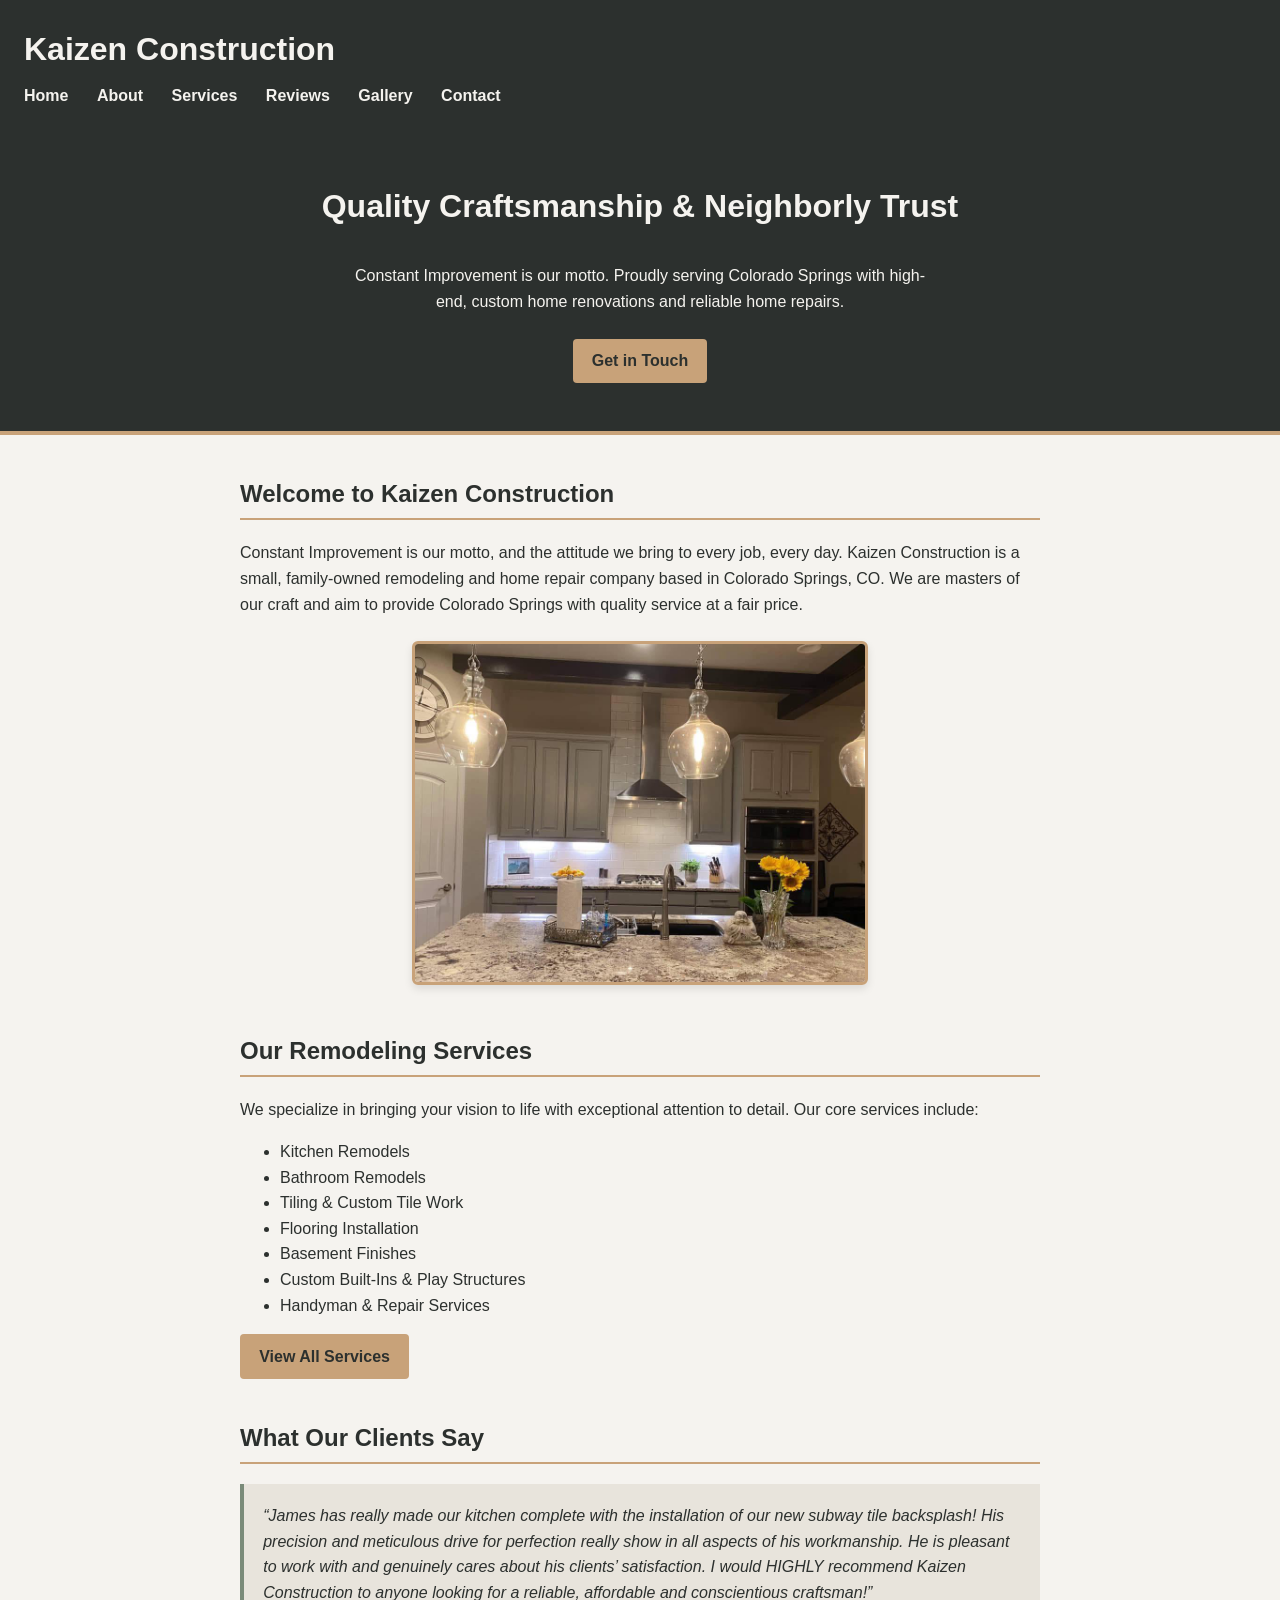
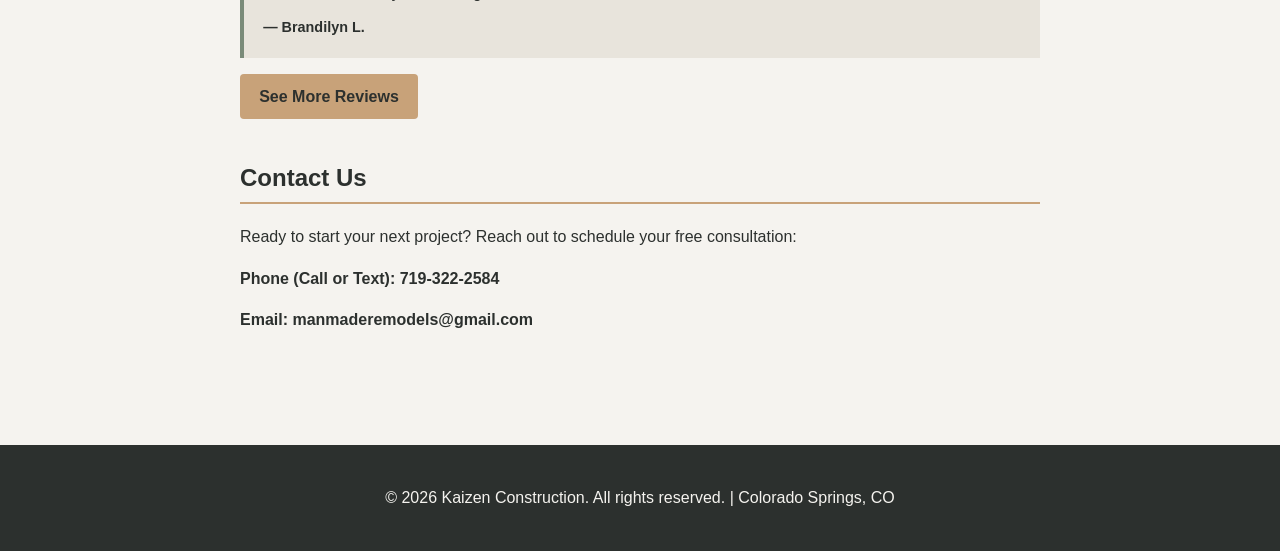
<file: index.html>
<!DOCTYPE html>
<html lang="en">

<head>
  <meta charset="utf-8">
  <meta name="viewport" content="width=device-width, initial-scale=1.0">
  <meta name="description" content="Kaizen Construction offers custom home remodeling, kitchen and bathroom renovations, basement finishes, custom tiling, and reliable handyman services in Colorado Springs, CO.">
  <title>Kaizen Construction | Colorado Springs Home Remodeling &amp; Repairs</title>
  <link rel="stylesheet" href="styles.css">
</head>

<body>
  <header>
    <h1>Kaizen Construction</h1>
    <nav>
      <ul>
        <li><a href="index.html">Home</a></li>
        <li><a href="about.html">About</a></li>
        <li><a href="services.html">Services</a></li>
        <li><a href="reviews.html">Reviews</a></li>
        <li><a href="gallery.html">Gallery</a></li>
        <li><a href="contact.html">Contact</a></li>
      </ul>
    </nav>
  </header>

  <section class="hero">
    <h2>Quality Craftsmanship &amp; Neighborly Trust</h2>
    <p>Constant Improvement is our motto. Proudly serving Colorado Springs with high-end, custom home renovations and reliable home repairs.</p>
    <a href="contact.html" class="cta-button">Get in Touch</a>
  </section>

  <main class="home-main">
    <section>
      <h2>Welcome to Kaizen Construction</h2>
      <p>Constant Improvement is our motto, and the attitude we bring to every job, every day. Kaizen Construction is a small, family-owned remodeling and home repair company based in Colorado Springs, CO. We are masters of our craft and aim to provide Colorado Springs with quality service at a fair price.</p>
      
      <div class="content-image-wrapper">
        <img src="gallery/kitchen6.jpg" alt="Kitchen remodel by Kaizen Construction in Colorado Springs featuring shaker cabinets, subway tile backsplash, and stainless range hood" class="page-photo" loading="lazy">
      </div>
    </section>

    <section>
      <h2>Our Remodeling Services</h2>
      <p>We specialize in bringing your vision to life with exceptional attention to detail. Our core services include:</p>
      <ul>
        <li>Kitchen Remodels</li>
        <li>Bathroom Remodels</li>
        <li>Tiling &amp; Custom Tile Work</li>
        <li>Flooring Installation</li>
        <li>Basement Finishes</li>
        <li>Custom Built-Ins &amp; Play Structures</li>
        <li>Handyman &amp; Repair Services</li>
      </ul>
      <p style="margin-top: 1rem;"><a href="services.html" class="cta-button">View All Services</a></p>
    </section>

    <section>
      <h2>What Our Clients Say</h2>
      <a href="reviews.html" style="display: block; color: inherit; text-decoration: none;">
        <blockquote>
          <p>&ldquo;James has really made our kitchen complete with the installation of our new subway tile backsplash! His precision and meticulous drive for perfection really show in all aspects of his workmanship. He is pleasant to work with and genuinely cares about his clients&rsquo; satisfaction. I would HIGHLY recommend Kaizen Construction to anyone looking for a reliable, affordable and conscientious craftsman!&rdquo;</p>
          <cite>&mdash; Brandilyn L.</cite>
        </blockquote>
      </a>
      <p style="margin-top: 1rem;"><a href="reviews.html" class="cta-button">See More Reviews</a></p>
    </section>

    <section>
      <h2>Contact Us</h2>
      <p>Ready to start your next project? Reach out to schedule your free consultation:</p>
      <p><strong>Phone (Call or Text):</strong> <a href="tel:7193222584">719-322-2584</a></p>
      <p><strong>Email:</strong> <a href="mailto:manmaderemodels@gmail.com">manmaderemodels@gmail.com</a></p>
    </section>
  </main>

  <footer>
    <p>&copy; 2026 Kaizen Construction. All rights reserved. | Colorado Springs, CO</p>
  </footer>
</body>

</html>
</file>
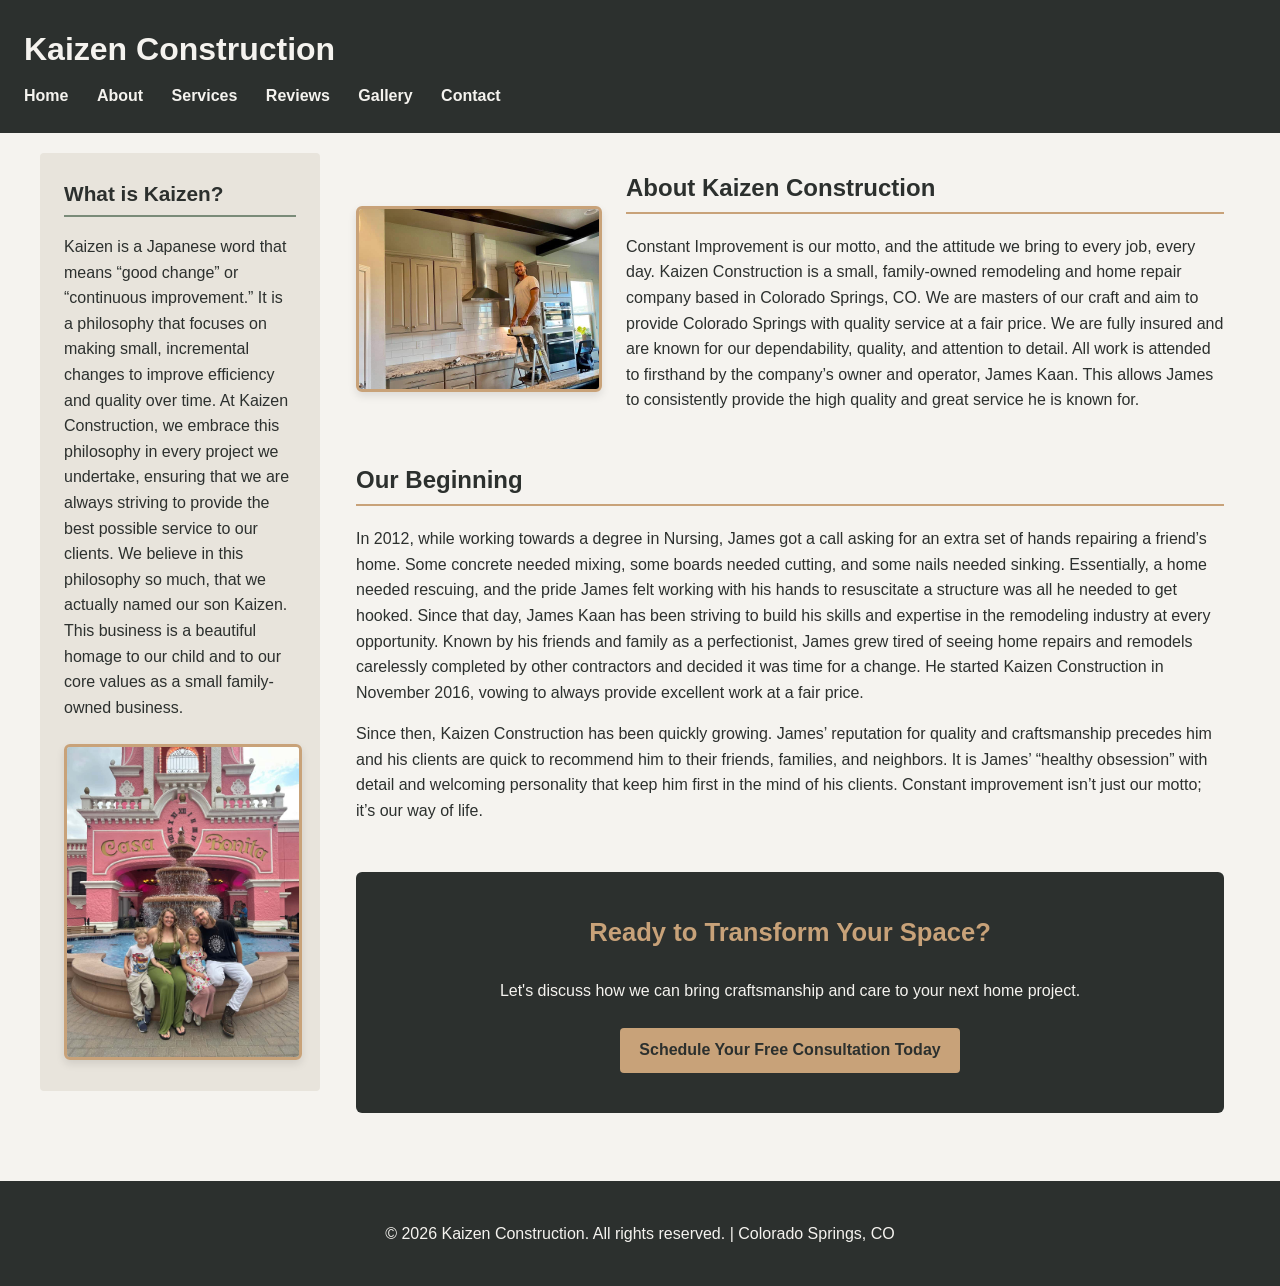
<file: about.html>
<!DOCTYPE html>
<html lang="en">

<head>
  <meta charset="UTF-8">
  <meta name="viewport" content="width=device-width, initial-scale=1.0">
  <meta name="description" content="Learn about James Kaan, the Kaizen philosophy of continuous improvement, and how Kaizen Construction began in Colorado Springs, CO.">
  <title>About Us &amp; Our Story | Kaizen Construction</title>
  <link rel="stylesheet" href="styles.css">
  <style>
    .about-layout {
      display: grid;
      grid-template-columns: 240px 1fr;
      gap: 30px;
      align-items: center;
    }
    .about-image-col {
      display: flex;
    }
    .about-image-col img {
      width: 100%;
      height: auto;
      max-height: 225px;
      object-fit: cover;
      object-position: center 30%;
      border-radius: 6px;
      border: 3px solid #C8A279;
      box-shadow: 0 4px 8px rgba(0, 0, 0, 0.1);
    }
    .about-cta {
      margin-top: 3rem;
      background-color: #2C302E;
      padding: 2.5rem;
      border-radius: 6px;
      text-align: center;
    }
    .about-cta h3 {
      margin-top: 0;
      color: #C8A279;
      font-size: 1.6rem;
      border: none;
      padding-bottom: 0;
    }
    .about-cta p {
      margin-bottom: 1.5rem;
      color: #F5F3EF;
    }

    @media (max-width: 768px) {
      .about-layout {
        grid-template-columns: 1fr;
      }
      .about-image-col img {
        max-height: 300px;
      }
    }
  </style>
</head>

<body>
  <header>
    <h1>Kaizen Construction</h1>
    <nav>
      <ul>
        <li><a href="index.html">Home</a></li>
        <li><a href="about.html">About</a></li>
        <li><a href="services.html">Services</a></li>
        <li><a href="reviews.html">Reviews</a></li>
        <li><a href="gallery.html">Gallery</a></li>
        <li><a href="contact.html">Contact</a></li>
      </ul>
    </nav>
  </header>

  <div class="container sidebar-layout">
    <aside class="sidebar-l">
      <h2>What is Kaizen?</h2>
      <p>Kaizen is a Japanese word that means &ldquo;good change&rdquo; or &ldquo;continuous improvement.&rdquo; It is a philosophy that focuses on making small, incremental changes to improve efficiency and quality over time. At Kaizen Construction, we embrace this philosophy in every project we undertake, ensuring that we are always striving to provide the best possible service to our clients. We believe in this philosophy so much, that we actually named our son Kaizen. This business is a beautiful homage to our child and to our core values as a small family-owned business.</p>
      <div class="content-image-wrapper">
        <img src="images/kaan-family.jpg" alt="The Kaan family smiling together outside" class="page-photo" loading="lazy">
      </div>
    </aside>

    <main class="about-main">
      <div class="about-layout">
        <div class="about-image-col">
          <img src="gallery/kitchen7.jpg" alt="James Kaan standing on a step ladder while remodeling a kitchen with subway tile backsplash" loading="lazy">
        </div>
        <div class="about-text-col">
          <h2>About Kaizen Construction</h2>
          <p>Constant Improvement is our motto, and the attitude we bring to every job, every day. Kaizen Construction is a small, family-owned remodeling and home repair company based in Colorado Springs, CO. We are masters of our craft and aim to provide Colorado Springs with quality service at a fair price. We are fully insured and are known for our dependability, quality, and attention to detail. All work is attended to firsthand by the company&rsquo;s owner and operator, James Kaan. This allows James to consistently provide the high quality and great service he is known for.</p>
        </div>
      </div>
      
      <h2>Our Beginning</h2>
      <p>In 2012, while working towards a degree in Nursing, James got a call asking for an extra set of hands repairing a friend&rsquo;s home. Some concrete needed mixing, some boards needed cutting, and some nails needed sinking. Essentially, a home needed rescuing, and the pride James felt working with his hands to resuscitate a structure was all he needed to get hooked. Since that day, James Kaan has been striving to build his skills and expertise in the remodeling industry at every opportunity. Known by his friends and family as a perfectionist, James grew tired of seeing home repairs and remodels carelessly completed by other contractors and decided it was time for a change. He started Kaizen Construction in November 2016, vowing to always provide excellent work at a fair price.</p>
      
      <p>Since then, Kaizen Construction has been quickly growing. James&rsquo; reputation for quality and craftsmanship precedes him and his clients are quick to recommend him to their friends, families, and neighbors. It is James&rsquo; &ldquo;healthy obsession&rdquo; with detail and welcoming personality that keep him first in the mind of his clients. Constant improvement isn&rsquo;t just our motto; it&rsquo;s our way of life.</p>
    
      <div class="about-cta">
        <h3>Ready to Transform Your Space?</h3>
        <p>Let's discuss how we can bring craftsmanship and care to your next home project.</p>
        <a href="contact.html" class="cta-button">Schedule Your Free Consultation Today</a>
      </div>
    </main>
  </div>

  <footer>
    <p>&copy; 2026 Kaizen Construction. All rights reserved. | Colorado Springs, CO</p>
  </footer>
</body>

</html>
</file>
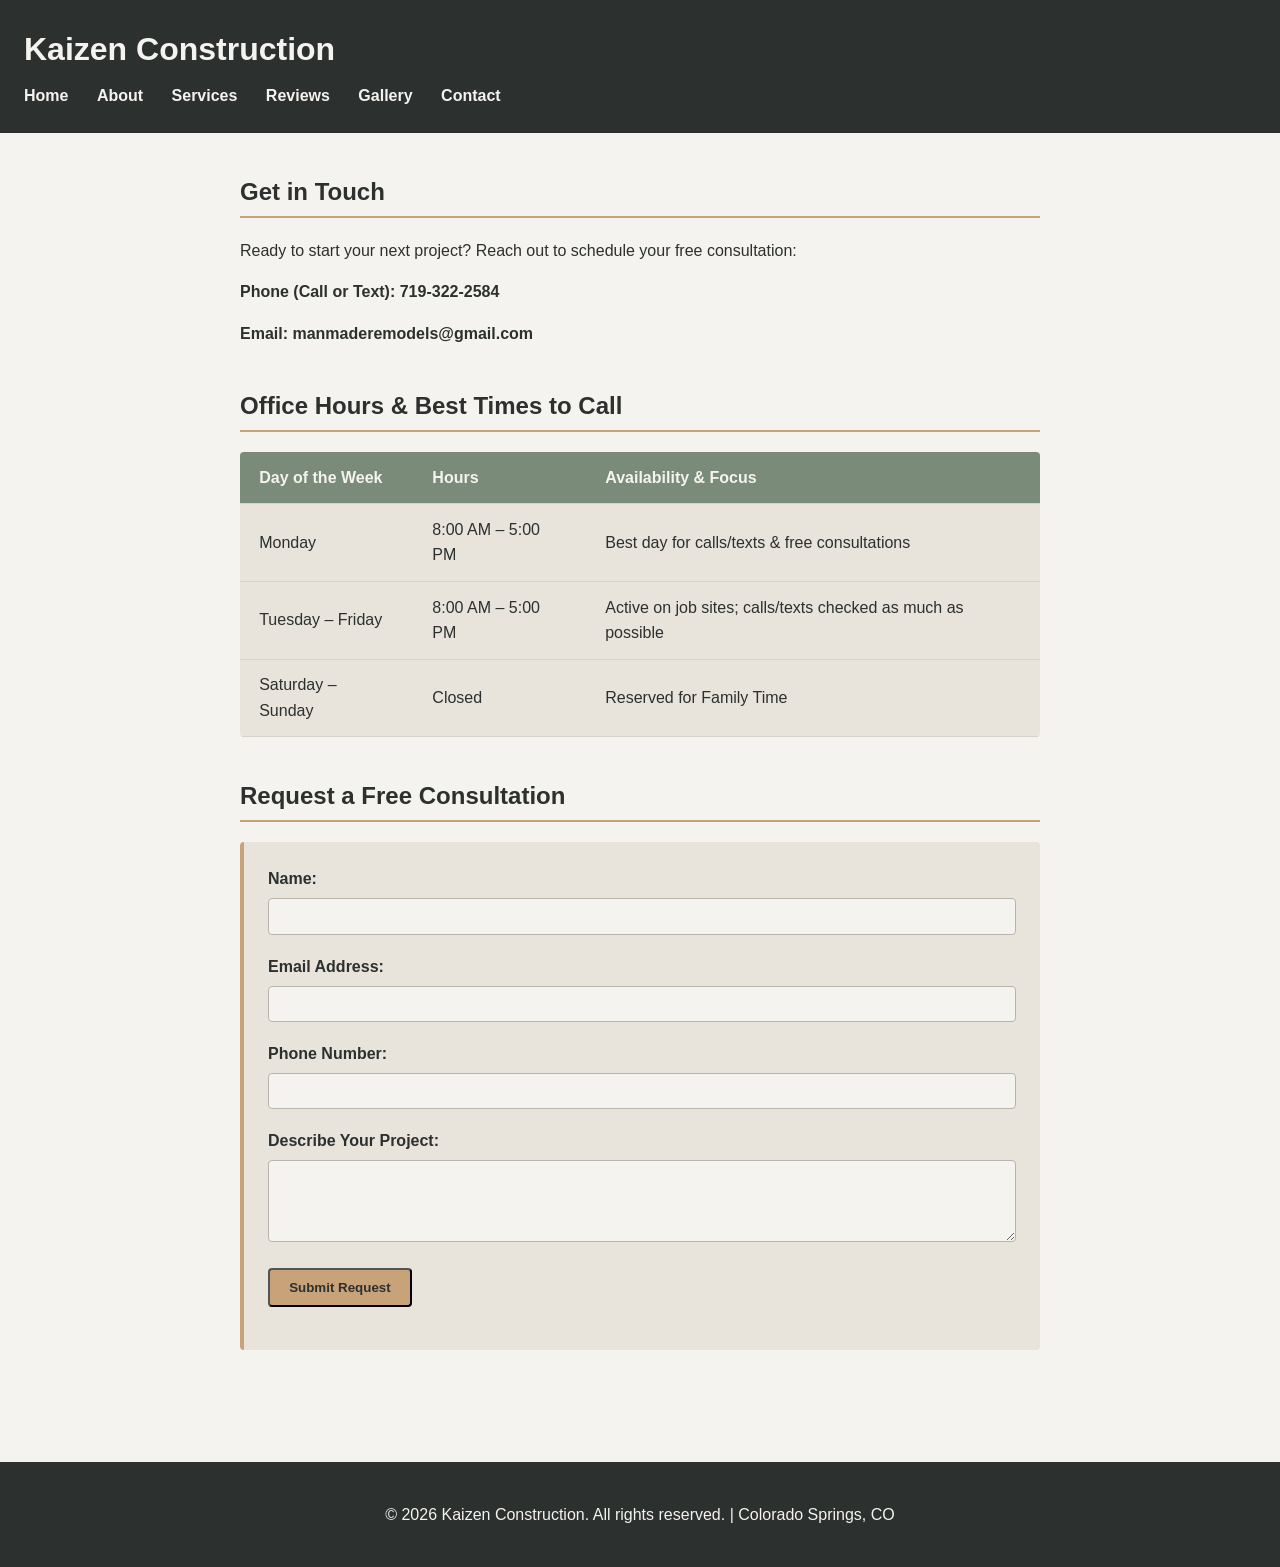
<file: contact.html>
<!DOCTYPE html>
<html lang="en">

<head>
  <meta charset="utf-8">
  <meta name="viewport" content="width=device-width, initial-scale=1.0">
  <meta name="description" content="Schedule a free remodeling or home repair consultation with Kaizen Construction in Colorado Springs, CO. View hours, phone, email, and request form.">
  <title>Contact &amp; Free Consultations | Kaizen Construction</title>
  <link rel="stylesheet" href="styles.css">
</head>

<body>
  <header>
    <h1>Kaizen Construction</h1>
    <nav>
      <ul>
        <li><a href="index.html">Home</a></li>
        <li><a href="about.html">About</a></li>
        <li><a href="services.html">Services</a></li>
        <li><a href="reviews.html">Reviews</a></li>
        <li><a href="gallery.html">Gallery</a></li>
        <li><a href="contact.html">Contact</a></li>
      </ul>
    </nav>
  </header>

  <main class="contact-main">
    <section>
      <h2>Get in Touch</h2>
      <p>Ready to start your next project? Reach out to schedule your free consultation:</p>
      <p><strong>Phone (Call or Text):</strong> <a href="tel:7193222584">719-322-2584</a></p>
      <p><strong>Email:</strong> <a href="mailto:manmaderemodels@gmail.com">manmaderemodels@gmail.com</a></p>
    </section>

    <section>
      <h2>Office Hours &amp; Best Times to Call</h2>
      <table class="contact-table">
        <thead>
          <tr>
            <th>Day of the Week</th>
            <th>Hours</th>
            <th>Availability &amp; Focus</th>
          </tr>
        </thead>
        <tbody>
          <tr>
            <td>Monday</td>
            <td>8:00 AM &ndash; 5:00 PM</td>
            <td>Best day for calls/texts &amp; free consultations</td>
          </tr>
          <tr>
            <td>Tuesday &ndash; Friday</td>
            <td>8:00 AM &ndash; 5:00 PM</td>
            <td>Active on job sites; calls/texts checked as much as possible</td>
          </tr>
          <tr>
            <td>Saturday &ndash; Sunday</td>
            <td>Closed</td>
            <td>Reserved for Family Time</td>
          </tr>
        </tbody>
      </table>
    </section>

    <section>
      <h2>Request a Free Consultation</h2>
      <form action="welcome.html" method="GET" class="contact-form">
        <div>
          <label for="name">Name:</label>
          <input type="text" id="name" name="name" required>
        </div>
        
        <div>
          <label for="email">Email Address:</label>
          <input type="email" id="email" name="email" required>
        </div>

        <div>
          <label for="phone">Phone Number:</label>
          <input type="tel" id="phone" name="phone">
        </div>

        <div>
          <label for="project">Describe Your Project:</label>
          <textarea id="project" name="project" rows="4"></textarea>
        </div>

        <div>
          <button type="submit" class="cta-button">Submit Request</button>
        </div>
      </form>
    </section>
  </main>

  <footer>
    <p>&copy; 2026 Kaizen Construction. All rights reserved. | Colorado Springs, CO</p>
  </footer>
</body>

</html>
</file>
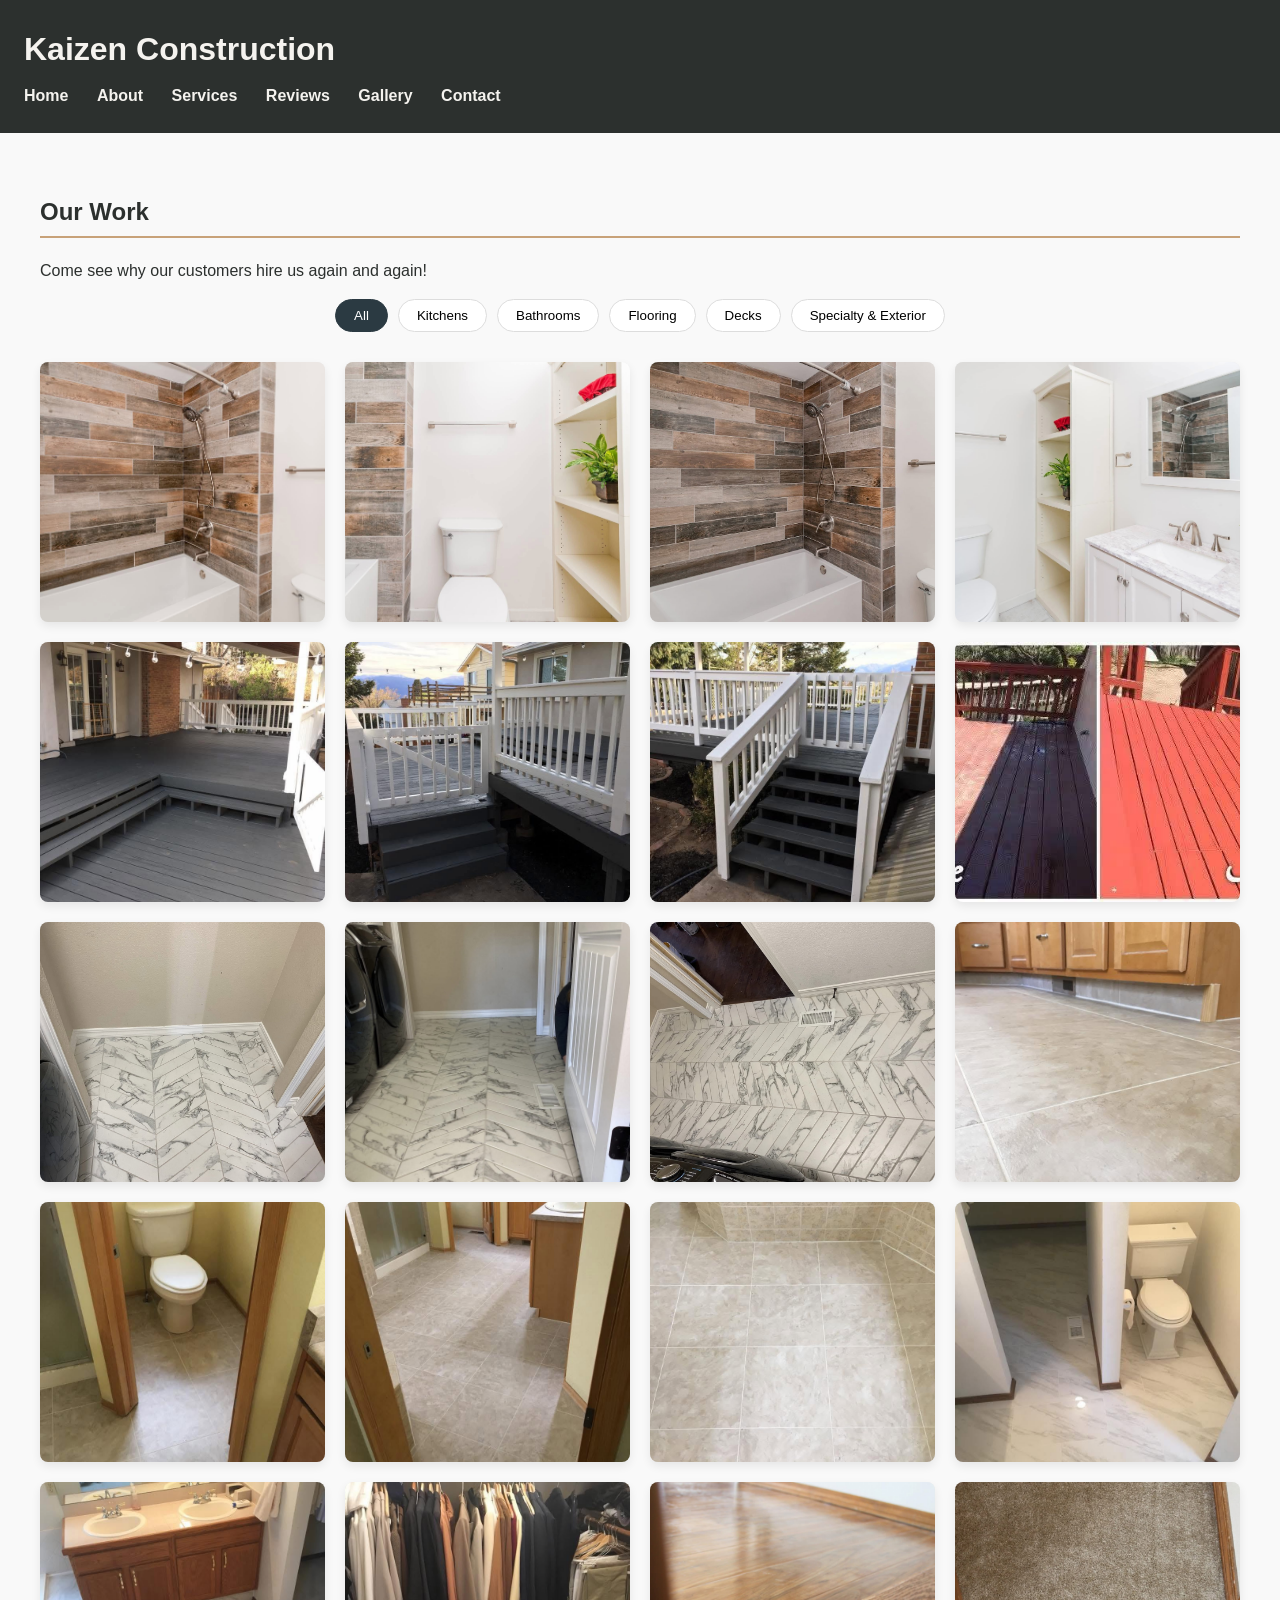
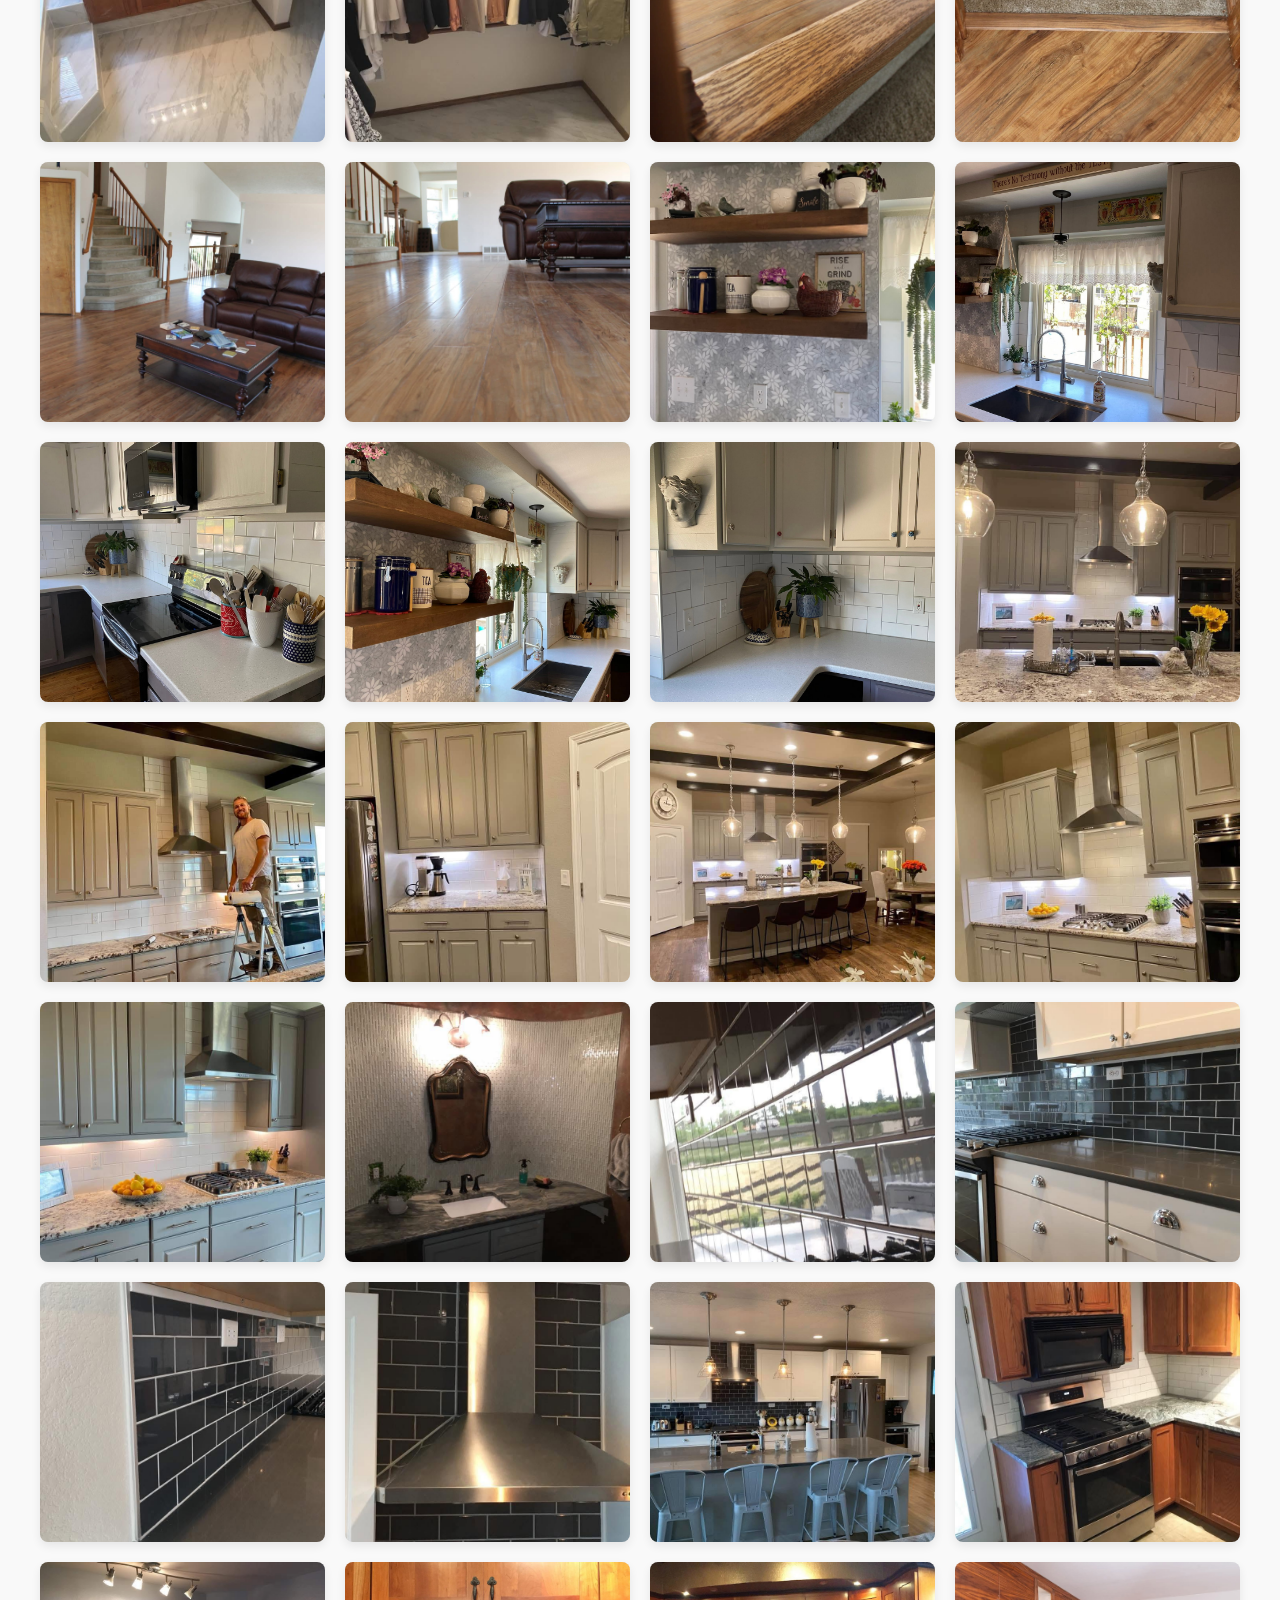
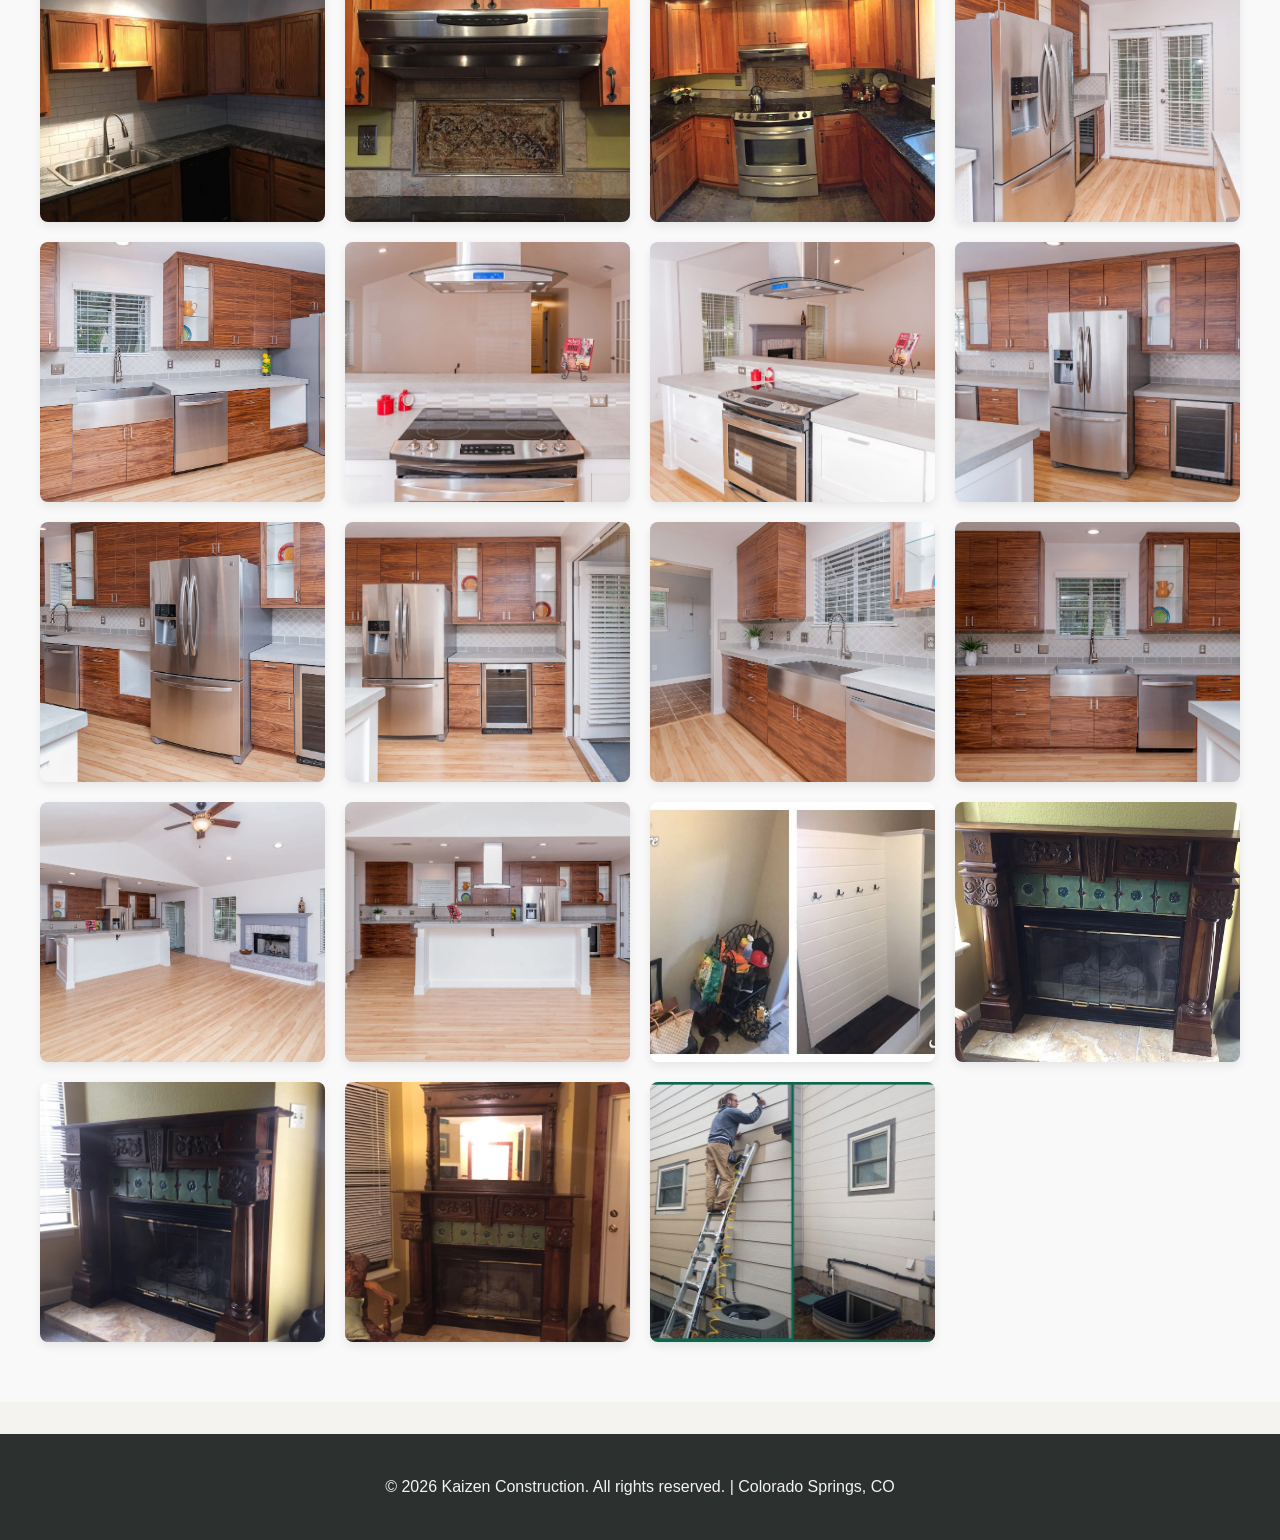
<file: gallery.html>
<!DOCTYPE html>
<html lang="en">
<head>
  <meta charset="UTF-8">
  <meta name="viewport" content="width=device-width, initial-scale=1.0">
  <meta name="description" content="Explore custom remodeling, kitchen, bathroom, flooring, deck, and specialty projects by Kaizen Construction in Colorado Springs, CO.">
  <title>Gallery - Kaizen Construction</title>
  <link rel="stylesheet" href="styles.css">
</head>

<body>
<header>
  <h1>Kaizen Construction</h1>
  <nav>
    <ul>
      <li><a href="index.html">Home</a></li>
      <li><a href="about.html">About</a></li>
      <li><a href="services.html">Services</a></li>
      <li><a href="reviews.html">Reviews</a></li>
      <li><a href="gallery.html">Gallery</a></li>
      <li><a href="contact.html">Contact</a></li>
    </ul>
  </nav>
</header>

<section id="gallery" class="gallery-section">
  <div class="container">
    <h2 class="section-title">Our Work</h2>
    <p class="section-subtitle">Come see why our customers hire us again and again!</p>

    <div class="gallery-filters">
      <button class="filter-btn active" data-filter="all">All</button>
      <button class="filter-btn" data-filter="kitchen">Kitchens</button>
      <button class="filter-btn" data-filter="bathroom">Bathrooms</button>
      <button class="filter-btn" data-filter="flooring">Flooring</button>
      <button class="filter-btn" data-filter="deck">Decks</button>
      <button class="filter-btn" data-filter="specialty">Specialty & Exterior</button>
    </div>

    <div class="gallery-grid">
      <div class="gallery-item bathroom">
        <img src="gallery/bathroom12.jpg" alt="Tub and shower surround tiled with warm wood-look planks and brushed nickel fixtures" loading="lazy">
      </div>
      <div class="gallery-item bathroom">
        <img src="gallery/bathroom13.jpg" alt="Bathroom view showing wood-look shower tile on the left, white toilet, and built-in white shelving with a potted plant" loading="lazy">
      </div>
      <div class="gallery-item bathroom">
        <img src="gallery/bathroom14.jpg" alt="Close-up of wood-look porcelain plank shower walls above a white alcove tub" loading="lazy">
      </div>
      <div class="gallery-item bathroom">
        <img src="gallery/bathroom15.jpg" alt="Remodeled bathroom vanity with marble-look counter, framed mirror reflecting wood-look shower tile, and open shelving" loading="lazy">
      </div>

      <div class="gallery-item deck">
        <img src="gallery/decks1.jpg" alt="Large covered back deck stained dark gray with built-in bench seating, white railings, and string lights" loading="lazy">
      </div>
      <div class="gallery-item deck">
        <img src="gallery/decks2.jpg" alt="Dark gray deck stairs and white railing gate overlooking a yard and distant mountains" loading="lazy">
      </div>
      <div class="gallery-item deck">
        <img src="gallery/decks3.jpg" alt="Deck stairway with dark gray treads and white handrails beneath a covered patio roof" loading="lazy">
      </div>
      <div class="gallery-item deck">
        <img src="gallery/decks4.jpg" alt="Before and after deck staining comparison showing weathered wood transformed into a freshly stained reddish-brown deck" loading="lazy">
      </div>

      <div class="gallery-item flooring">
        <img src="gallery/Flooring1.jpg" alt="Laundry area floor installed with white-and-gray marble-look chevron tile next to a washing machine" loading="lazy">
      </div>
      <div class="gallery-item flooring">
        <img src="gallery/Flooring2.jpg" alt="Marble-look chevron tile flooring running through a laundry room with a floor vent and white trim" loading="lazy">
      </div>
      <div class="gallery-item flooring">
        <img src="gallery/Flooring3.jpg" alt="Overhead view of white-and-gray marble-look chevron tile flooring meeting dark wood flooring with a floor vent" loading="lazy">
      </div>
      <div class="gallery-item flooring">
        <img src="gallery/Flooring4.jpg" alt="Low-angle view of large beige floor tiles beneath wood cabinetry and a toe-kick vent" loading="lazy">
      </div>
      <div class="gallery-item flooring">
        <img src="gallery/Flooring5.jpg" alt="Beige tile flooring running into a small bathroom past wood door trim" loading="lazy">
      </div>
      <div class="gallery-item flooring">
        <img src="gallery/Flooring6.jpg" alt="Beige square floor tiles extending across a bathroom past a glass shower enclosure and wood vanity" loading="lazy">
      </div>
      <div class="gallery-item flooring">
        <img src="gallery/flooring7.jpg" alt="Close-up of beige floor tiles and matching wall tile base along a tiled tub edge" loading="lazy">
      </div>
      <div class="gallery-item flooring">
        <img src="gallery/flooring8.jpg" alt="Light marble-look rectangular floor tiles in a hallway and bathroom with wood baseboards and a floor register" loading="lazy">
      </div>
      <div class="gallery-item flooring">
        <img src="gallery/flooring9.jpg" alt="Light marble-look floor tiles below a double-sink oak bathroom vanity, large mirror, and sunken tub edge" loading="lazy">
      </div>
      <div class="gallery-item flooring">
        <img src="gallery/flooring10.jpg" alt="Light marble-look floor tiles inside a walk-in closet with hanging clothes and wood trim" loading="lazy">
      </div>
      <div class="gallery-item flooring">
        <img src="gallery/flooring11.jpg" alt="Warm wood-grain flooring and oak nosing transitioning onto beige carpet" loading="lazy">
      </div>
      <div class="gallery-item flooring">
        <img src="gallery/flooring12.jpg" alt="Clean wood transition strip joining warm wood-look plank flooring to gray-brown carpet at a doorway" loading="lazy">
      </div>
      <div class="gallery-item flooring">
        <img src="gallery/flooring13.jpg" alt="Spacious living room featuring newly installed warm wood-look plank flooring, leather sofa, and carpeted staircase" loading="lazy">
      </div>
      <div class="gallery-item flooring">
        <img src="gallery/flooring14.jpg" alt="Low-angle view showing smooth wood-look plank flooring extending across a living area" loading="lazy">
      </div>

      <div class="gallery-item kitchen">
        <img src="gallery/kitchen1.jpg" alt="Floral-patterned mosaic tile wall with floating wood shelves displaying decorative jars and plants" loading="lazy">
      </div>
      <div class="gallery-item kitchen">
        <img src="gallery/kitchen2.jpg" alt="Kitchen sink area with stainless undermount sink, gooseneck faucet, white subway tile backsplash, and decorative floral wall tile" loading="lazy">
      </div>
      <div class="gallery-item kitchen">
        <img src="gallery/kitchen3.jpg" alt="White subway tile backsplash installed behind a black electric range and kitchen counter" loading="lazy">
      </div>
      <div class="gallery-item kitchen">
        <img src="gallery/kitchen4.jpg" alt="Floating wood shelving accent wall with floral tile backsplash adjoining white subway tile and kitchen counters" loading="lazy">
      </div>
      <div class="gallery-item kitchen">
        <img src="gallery/kitchen5.jpg" alt="Clean white subway tile installed in a basketweave pattern along a kitchen counter and corner cabinets" loading="lazy">
      </div>
      <div class="gallery-item kitchen">
        <img src="gallery/kitchen6.jpg" alt="Modern kitchen with gray shaker cabinets, white subway tile backsplash, stainless steel range hood, and granite island" loading="lazy">
      </div>
      <div class="gallery-item kitchen">
        <img src="gallery/kitchen7.jpg" alt="James Kaan standing on a step ladder inspecting white subway tile backsplash and stainless range hood installation" loading="lazy">
      </div>
      <div class="gallery-item kitchen">
        <img src="gallery/kitchen8.jpg" alt="Coffee station nook with gray cabinets, white subway tile backsplash, and granite countertops" loading="lazy">
      </div>
      <div class="gallery-item kitchen">
        <img src="gallery/kitchen9.jpg" alt="Open-concept kitchen layout with ceiling beams, island seating, glass pendant lights, and white subway tile backsplash" loading="lazy">
      </div>
      <div class="gallery-item kitchen">
        <img src="gallery/kitchen10.jpg" alt="Gray kitchen cabinets, granite countertop, gas cooktop, and white subway tile extending to ceiling behind range hood" loading="lazy">
      </div>
      <div class="gallery-item kitchen">
        <img src="gallery/kitchen11.jpg" alt="Close-up of white subway tile backsplash behind gas range and stainless steel chimney hood" loading="lazy">
      </div>
      <div class="gallery-item kitchen">
        <img src="gallery/kitchen12.jpg" alt="Curved bathroom vanity accent wall with vertical white mosaic tile, vanity mirror, and dark countertop" loading="lazy">
      </div>
      <div class="gallery-item kitchen">
        <img src="gallery/kitchen13.jpg" alt="Close-up side perspective of glossy dark glass subway tile backsplash" loading="lazy">
      </div>
      <div class="gallery-item kitchen">
        <img src="gallery/kitchen14.jpg" alt="Dark gray subway tile backsplash paired with white shaker cabinets and dark quartz countertop" loading="lazy">
      </div>
      <div class="gallery-item kitchen">
        <img src="gallery/kitchen15.jpg" alt="Clean edge trim finishing on dark glass subway tile backsplash above quartz countertop" loading="lazy">
      </div>
      <div class="gallery-item kitchen">
        <img src="gallery/kitchen16.jpg" alt="Stainless steel range hood mounted over dark subway tile backsplash" loading="lazy">
      </div>
      <div class="gallery-item kitchen">
        <img src="gallery/kitchen17.jpg" alt="Full kitchen view featuring white cabinets, large island with seating, pendant cage lights, and dark subway tile accent wall" loading="lazy">
      </div>
      <div class="gallery-item kitchen">
        <img src="gallery/kitchen18.jpg" alt="Oak kitchen cabinets with white subway tile backsplash, stainless steel gas stove, and granite counters" loading="lazy">
      </div>
      <div class="gallery-item kitchen">
        <img src="gallery/kitchen19.jpg" alt="Warm oak kitchen cabinets with white subway tile backsplash, stainless double sink, track lighting, and granite counters" loading="lazy">
      </div>
      <div class="gallery-item kitchen">
        <img src="gallery/kitchen20.jpg" alt="Decorative carved stone accent panel tile set into a stone tile backsplash beneath a stainless range hood" loading="lazy">
      </div>
      <div class="gallery-item kitchen">
        <img src="gallery/kitchen21.jpg" alt="Warm wood kitchen with dark granite countertops, stainless steel appliances, stone tile backsplash, and slate floor tile" loading="lazy">
      </div>
      <div class="gallery-item kitchen">
        <img src="gallery/kitchen22.jpg" alt="Modern kitchen featuring rich walnut grain cabinets, stainless steel French door refrigerator, and glass-front door view" loading="lazy">
      </div>
      <div class="gallery-item kitchen">
        <img src="gallery/kitchen23.jpg" alt="Walnut cabinets with grey arabesque tile backsplash, stainless apron-front farmhouse sink, and light wood flooring" loading="lazy">
      </div>
      <div class="gallery-item kitchen">
        <img src="gallery/kitchen24.jpg" alt="Stainless steel glass canopy island range hood mounted over an induction cooktop and concrete-look countertop" loading="lazy">
      </div>
      <div class="gallery-item kitchen">
        <img src="gallery/kitchen25.jpg" alt="Island electric range and glass canopy hood set in a bright open-concept kitchen with white cabinetry" loading="lazy">
      </div>
      <div class="gallery-item kitchen">
        <img src="gallery/kitchen26.jpg" alt="Walnut grain upper and lower kitchen cabinetry with built-in beverage cooler and stainless steel refrigerator" loading="lazy">
      </div>
      <div class="gallery-item kitchen">
        <img src="gallery/kitchen27.jpg" alt="Modern kitchen counter setup with grey arabesque tile backsplash, walnut cabinetry, and stainless steel appliances" loading="lazy">
      </div>
      <div class="gallery-item kitchen">
        <img src="gallery/kitchen28.jpg" alt="Beverage station with beverage fridge, walnut upper glass display cabinets, grey backsplash tile, and patio door access" loading="lazy">
      </div>
      <div class="gallery-item kitchen">
        <img src="gallery/kitchen29.jpg" alt="Angled view of kitchen sink area with walnut cabinets, grey arabesque backsplash, and stainless apron-front sink" loading="lazy">
      </div>
      <div class="gallery-item kitchen">
        <img src="gallery/kitchen30.jpg" alt="Centered view of walnut kitchen cabinetry, grey arabesque tile backsplash, stainless apron sink, and window with blinds" loading="lazy">
      </div>
      <div class="gallery-item kitchen">
        <img src="gallery/kitchen31.jpg" alt="Open-concept living room and kitchen featuring light wood floors, central fireplace with mantle, and island cooktop" loading="lazy">
      </div>
      <div class="gallery-item kitchen">
        <img src="gallery/kitchen32.jpg" alt="Full kitchen view with centered island bar, glass-canopy range hood, walnut cabinetry, and vaulted ceiling" loading="lazy">
      </div>

      <div class="gallery-item specialty">
        <img src="gallery/special1.jpg" alt="Before and after entryway comparison showing cluttered rack transformed into built-in white mudroom bench and shelving" loading="lazy">
      </div>
      <div class="gallery-item specialty">
        <img src="gallery/special2.jpg" alt="Ornate dark wood fireplace mantel with carved floral details and green decorative accent tiles" loading="lazy">
      </div>
      <div class="gallery-item specialty">
        <img src="gallery/special3.jpg" alt="Angled view of an ornate dark wood fireplace mantel set over travertine hearth tile" loading="lazy">
      </div>
      <div class="gallery-item specialty">
        <img src="gallery/special4.jpg" alt="Custom dark wood fireplace surround topped with an ornate carved mirror frame" loading="lazy">
      </div>
      <div class="gallery-item specialty">
        <img src="gallery/special5.jpg" alt="Before and after side-by-side comparison showing James Kaan installing exterior lap siding on a house wall" loading="lazy">
      </div>
    </div>
  </div>

  <div id="lightbox" class="lightbox">
    <span class="lightbox-close">&times;</span>
    <img class="lightbox-content" id="lightbox-img" src="gallery/kitchen6.jpg" alt="Enlarged remodeling project photo">
    <div id="lightbox-caption"></div>
  </div>
</section>

<footer>
  <p>&copy; 2026 Kaizen Construction. All rights reserved. | Colorado Springs, CO</p>
</footer>

<script>
document.addEventListener('DOMContentLoaded', () => {
  const filterBtns = document.querySelectorAll('.filter-btn');
  const galleryItems = document.querySelectorAll('.gallery-item');
  const lightbox = document.getElementById('lightbox');
  const lightboxImg = document.getElementById('lightbox-img');
  const lightboxCaption = document.getElementById('lightbox-caption');
  const lightboxClose = document.querySelector('.lightbox-close');

  filterBtns.forEach(btn => {
    btn.addEventListener('click', () => {
      filterBtns.forEach(b => b.classList.remove('active'));
      btn.classList.add('active');

      const filter = btn.getAttribute('data-filter');

      galleryItems.forEach(item => {
        if (filter === 'all' || item.classList.contains(filter)) {
          item.classList.remove('hide');
        } else {
          item.classList.add('hide');
        }
      });
    });
  });

  galleryItems.forEach(item => {
    item.addEventListener('click', () => {
      const img = item.querySelector('img');
      lightboxImg.src = img.src;
      lightboxImg.alt = img.alt;
      lightboxCaption.textContent = img.alt;
      lightbox.classList.add('active');
    });
  });

  lightboxClose.addEventListener('click', () => {
    lightbox.classList.remove('active');
  });

  lightbox.addEventListener('click', (e) => {
    if (e.target === lightbox) {
      lightbox.classList.remove('active');
    }
  });
});
</script>
</body>
</html>
</file>
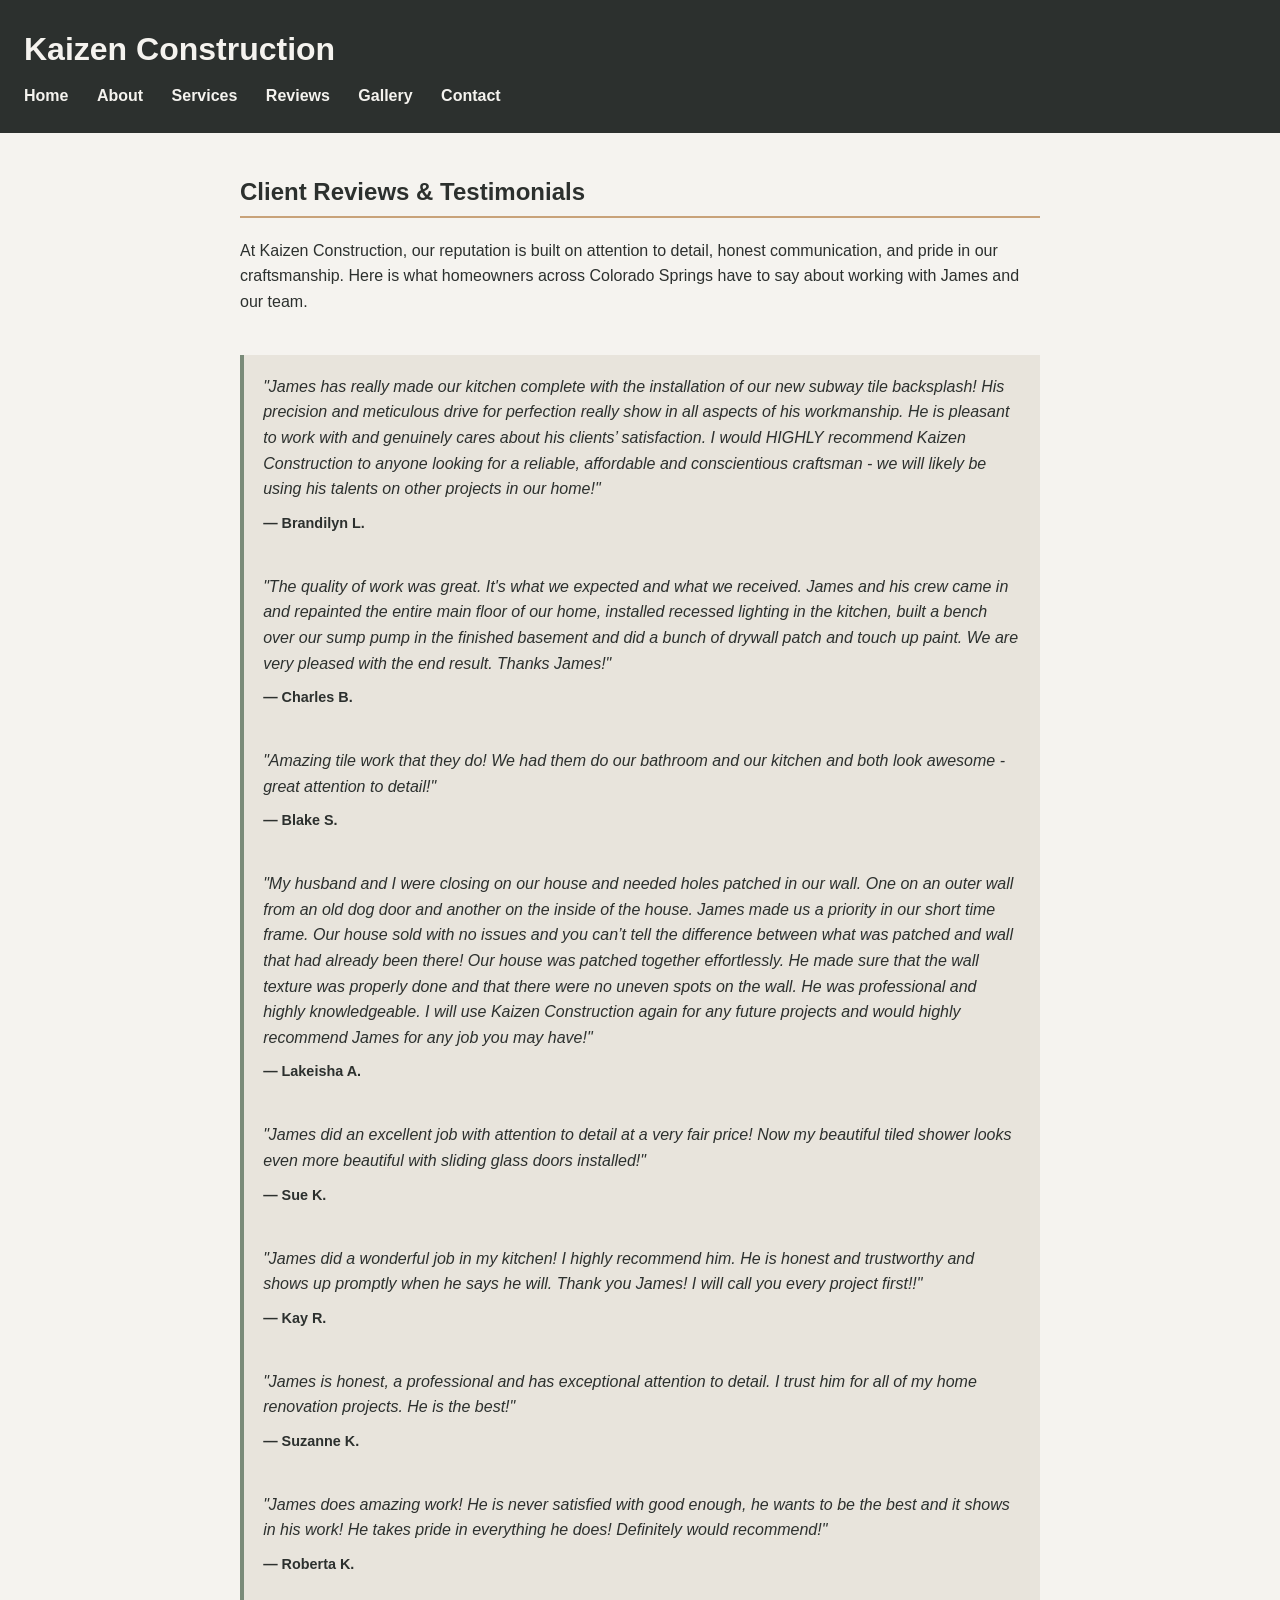
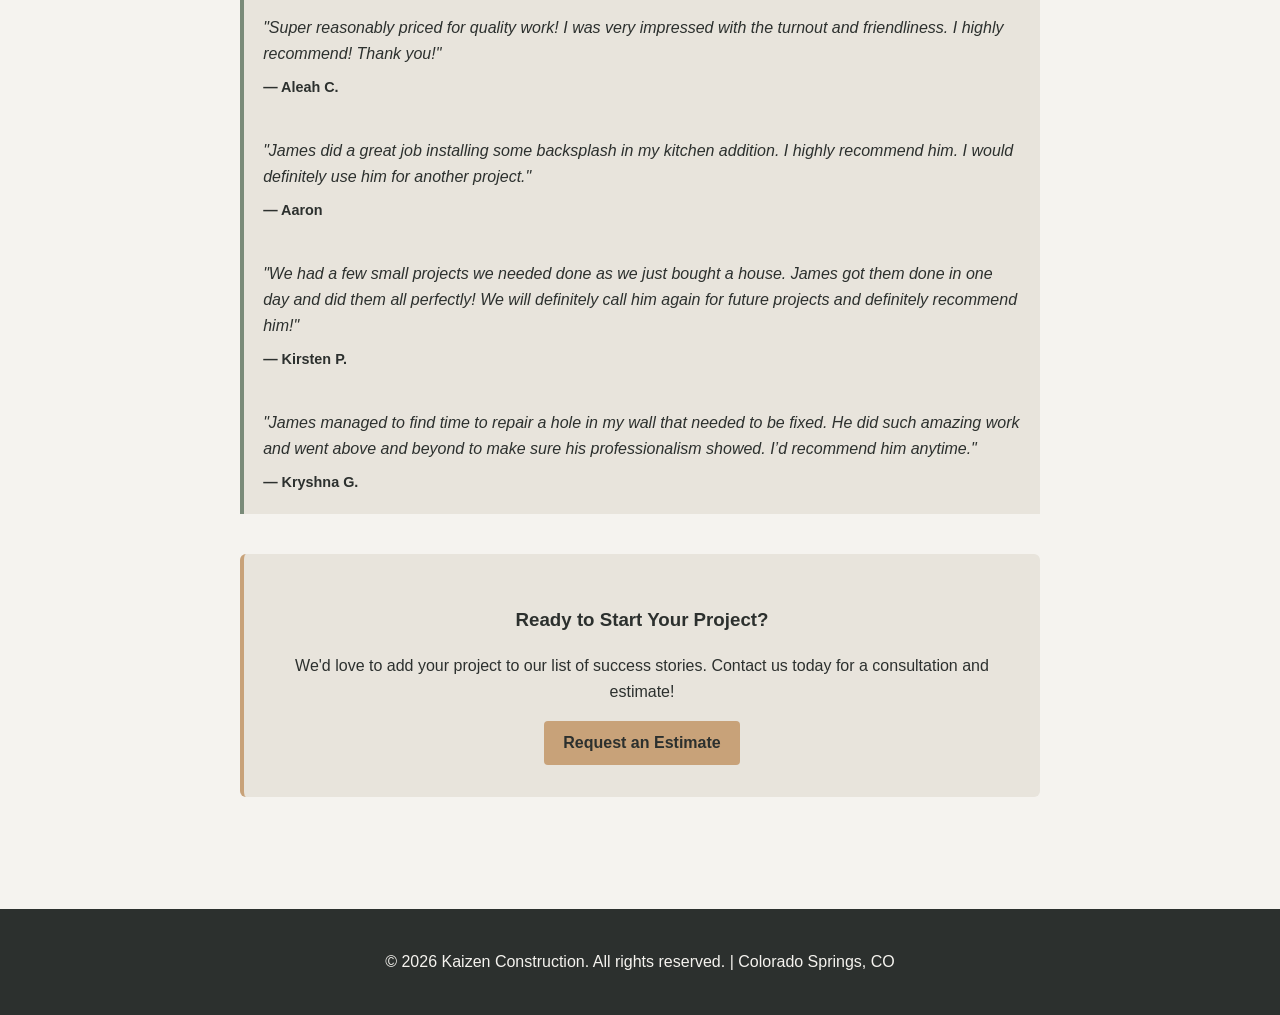
<file: reviews.html>
<!DOCTYPE html>
<html lang="en">
<head>
  <meta charset="UTF-8">
  <meta name="viewport" content="width=device-width, initial-scale=1.0">
  <meta name="description" content="Read authentic customer reviews and testimonials for Kaizen Construction in Colorado Springs, CO. Trusted local general contractor for kitchens, bathrooms, tile, and remodels.">
  <title>Reviews - Kaizen Construction</title>
  <link rel="stylesheet" href="styles.css">
</head>

<body>
<header>
  <h1>Kaizen Construction</h1>
  <nav>
    <ul>
      <li><a href="index.html">Home</a></li>
      <li><a href="about.html">About</a></li>
      <li><a href="services.html">Services</a></li>
      <li><a href="reviews.html">Reviews</a></li>
      <li><a href="gallery.html">Gallery</a></li>
      <li><a href="contact.html">Contact</a></li>
    </ul>
  </nav>
</header>

<main class="home-main">
  <section class="reviews-intro">
    <h2>Client Reviews & Testimonials</h2>
    <p>At Kaizen Construction, our reputation is built on attention to detail, honest communication, and pride in our craftsmanship. Here is what homeowners across Colorado Springs have to say about working with James and our team.</p>
  </section>

  <div class="reviews-grid">
    <blockquote>
      <p>"James has really made our kitchen complete with the installation of our new subway tile backsplash! His precision and meticulous drive for perfection really show in all aspects of his workmanship. He is pleasant to work with and genuinely cares about his clients’ satisfaction. I would HIGHLY recommend Kaizen Construction to anyone looking for a reliable, affordable and conscientious craftsman - we will likely be using his talents on other projects in our home!"</p>
      <cite>— Brandilyn L.</cite>
    </blockquote>

    <blockquote>
      <p>"The quality of work was great. It's what we expected and what we received. James and his crew came in and repainted the entire main floor of our home, installed recessed lighting in the kitchen, built a bench over our sump pump in the finished basement and did a bunch of drywall patch and touch up paint. We are very pleased with the end result. Thanks James!"</p>
      <cite>— Charles B.</cite>
    </blockquote>

    <blockquote>
      <p>"Amazing tile work that they do! We had them do our bathroom and our kitchen and both look awesome - great attention to detail!"</p>
      <cite>— Blake S.</cite>
    </blockquote>

    <blockquote>
      <p>"My husband and I were closing on our house and needed holes patched in our wall. One on an outer wall from an old dog door and another on the inside of the house. James made us a priority in our short time frame. Our house sold with no issues and you can’t tell the difference between what was patched and wall that had already been there! Our house was patched together effortlessly. He made sure that the wall texture was properly done and that there were no uneven spots on the wall. He was professional and highly knowledgeable. I will use Kaizen Construction again for any future projects and would highly recommend James for any job you may have!"</p>
      <cite>— Lakeisha A.</cite>
    </blockquote>

    <blockquote>
      <p>"James did an excellent job with attention to detail at a very fair price! Now my beautiful tiled shower looks even more beautiful with sliding glass doors installed!"</p>
      <cite>— Sue K.</cite>
    </blockquote>

    <blockquote>
      <p>"James did a wonderful job in my kitchen! I highly recommend him. He is honest and trustworthy and shows up promptly when he says he will. Thank you James! I will call you every project first!!"</p>
      <cite>— Kay R.</cite>
    </blockquote>

    <blockquote>
      <p>"James is honest, a professional and has exceptional attention to detail. I trust him for all of my home renovation projects. He is the best!"</p>
      <cite>— Suzanne K.</cite>
    </blockquote>

    <blockquote>
      <p>"James does amazing work! He is never satisfied with good enough, he wants to be the best and it shows in his work! He takes pride in everything he does! Definitely would recommend!"</p>
      <cite>— Roberta K.</cite>
    </blockquote>

    <blockquote>
      <p>"Super reasonably priced for quality work! I was very impressed with the turnout and friendliness. I highly recommend! Thank you!"</p>
      <cite>— Aleah C.</cite>
    </blockquote>

    <blockquote>
      <p>"James did a great job installing some backsplash in my kitchen addition. I highly recommend him. I would definitely use him for another project."</p>
      <cite>— Aaron</cite>
    </blockquote>

    <blockquote>
      <p>"We had a few small projects we needed done as we just bought a house. James got them done in one day and did them all perfectly! We will definitely call him again for future projects and definitely recommend him!"</p>
      <cite>— Kirsten P.</cite>
    </blockquote>

    <blockquote>
      <p>"James managed to find time to repair a hole in my wall that needed to be fixed. He did such amazing work and went above and beyond to make sure his professionalism showed. I’d recommend him anytime."</p>
      <cite>— Kryshna G.</cite>
    </blockquote>
  </div>

  <section class="review-cta" style="background-color: #E8E4DC; padding: 2rem; border-radius: 6px; text-align: center; margin-top: 2.5rem; border-left: 4px solid #C8A279;">
    <h3>Ready to Start Your Project?</h3>
    <p>We'd love to add your project to our list of success stories. Contact us today for a consultation and estimate!</p>
    <a href="contact.html" class="cta-button">Request an Estimate</a>
  </section>
</main>

<footer>
  <p>&copy; 2026 Kaizen Construction. All rights reserved. | Colorado Springs, CO</p>
</footer>
</body>
</html>
</file>
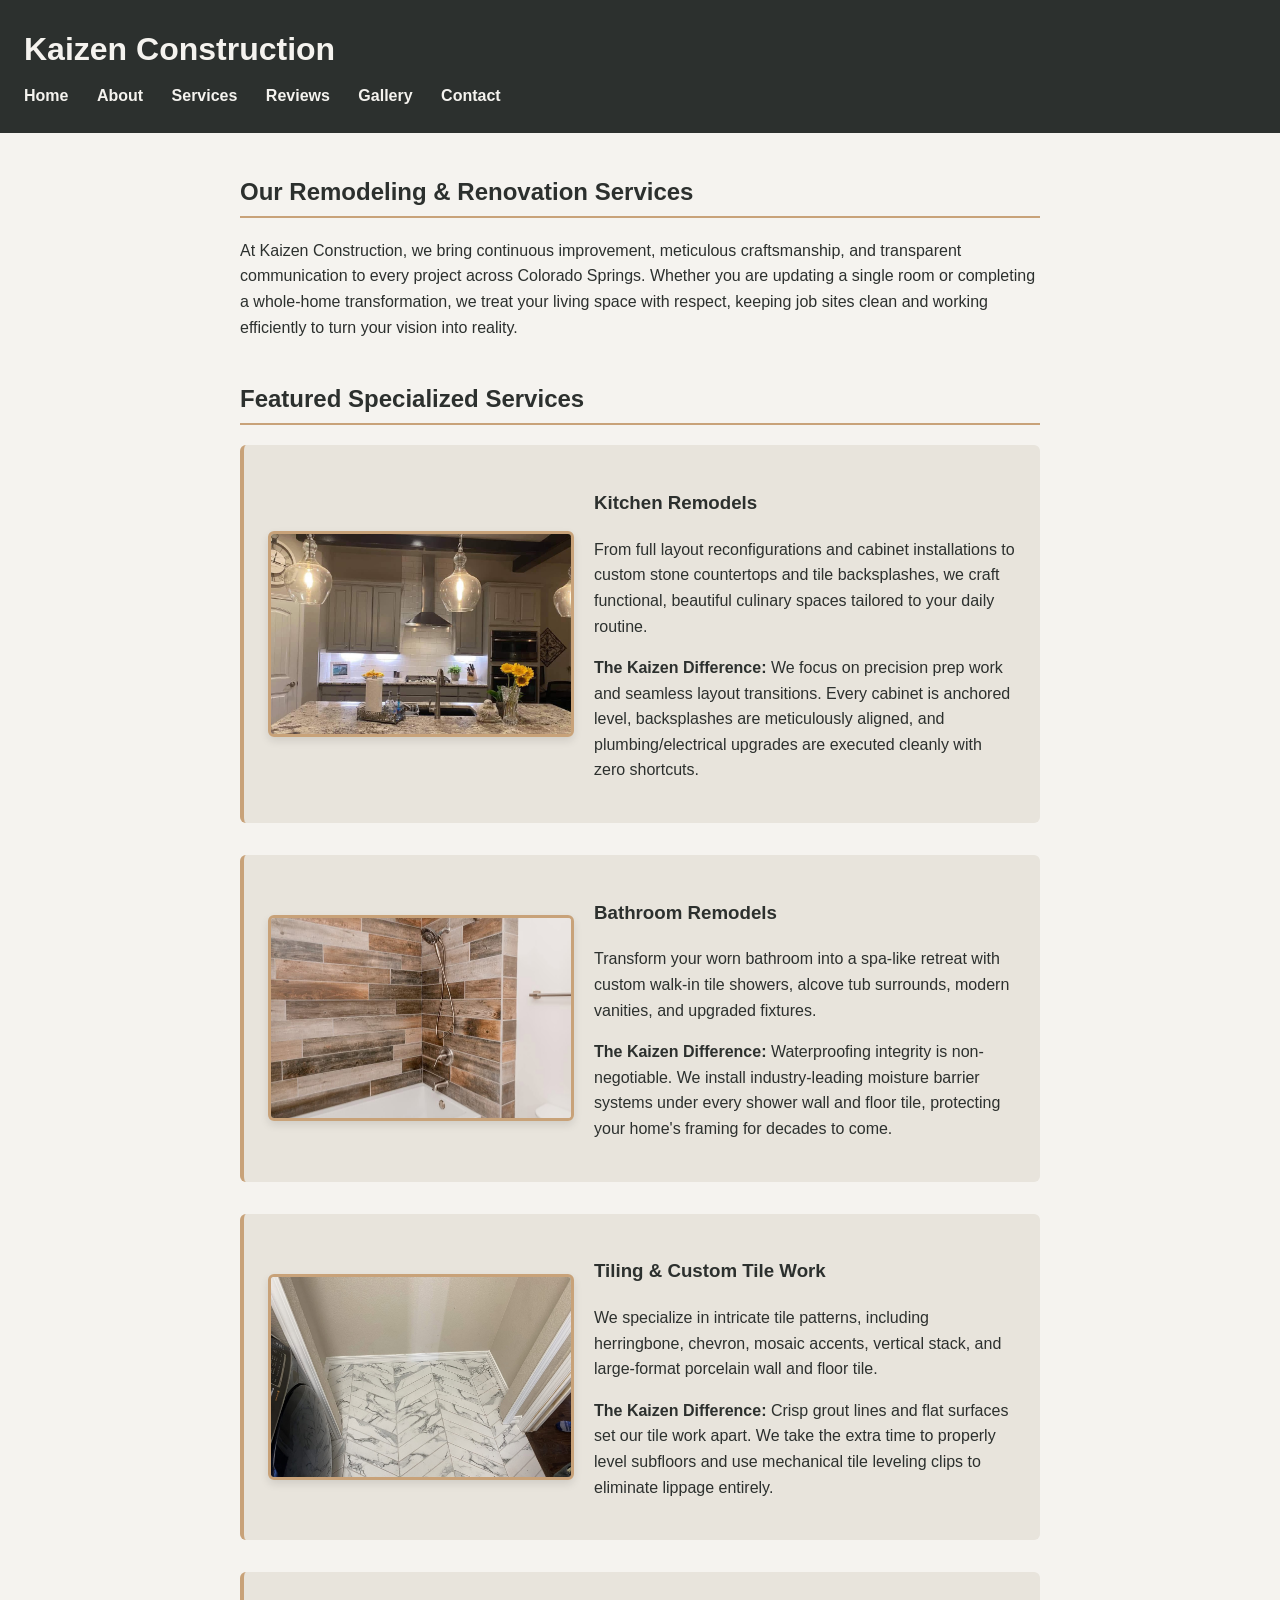
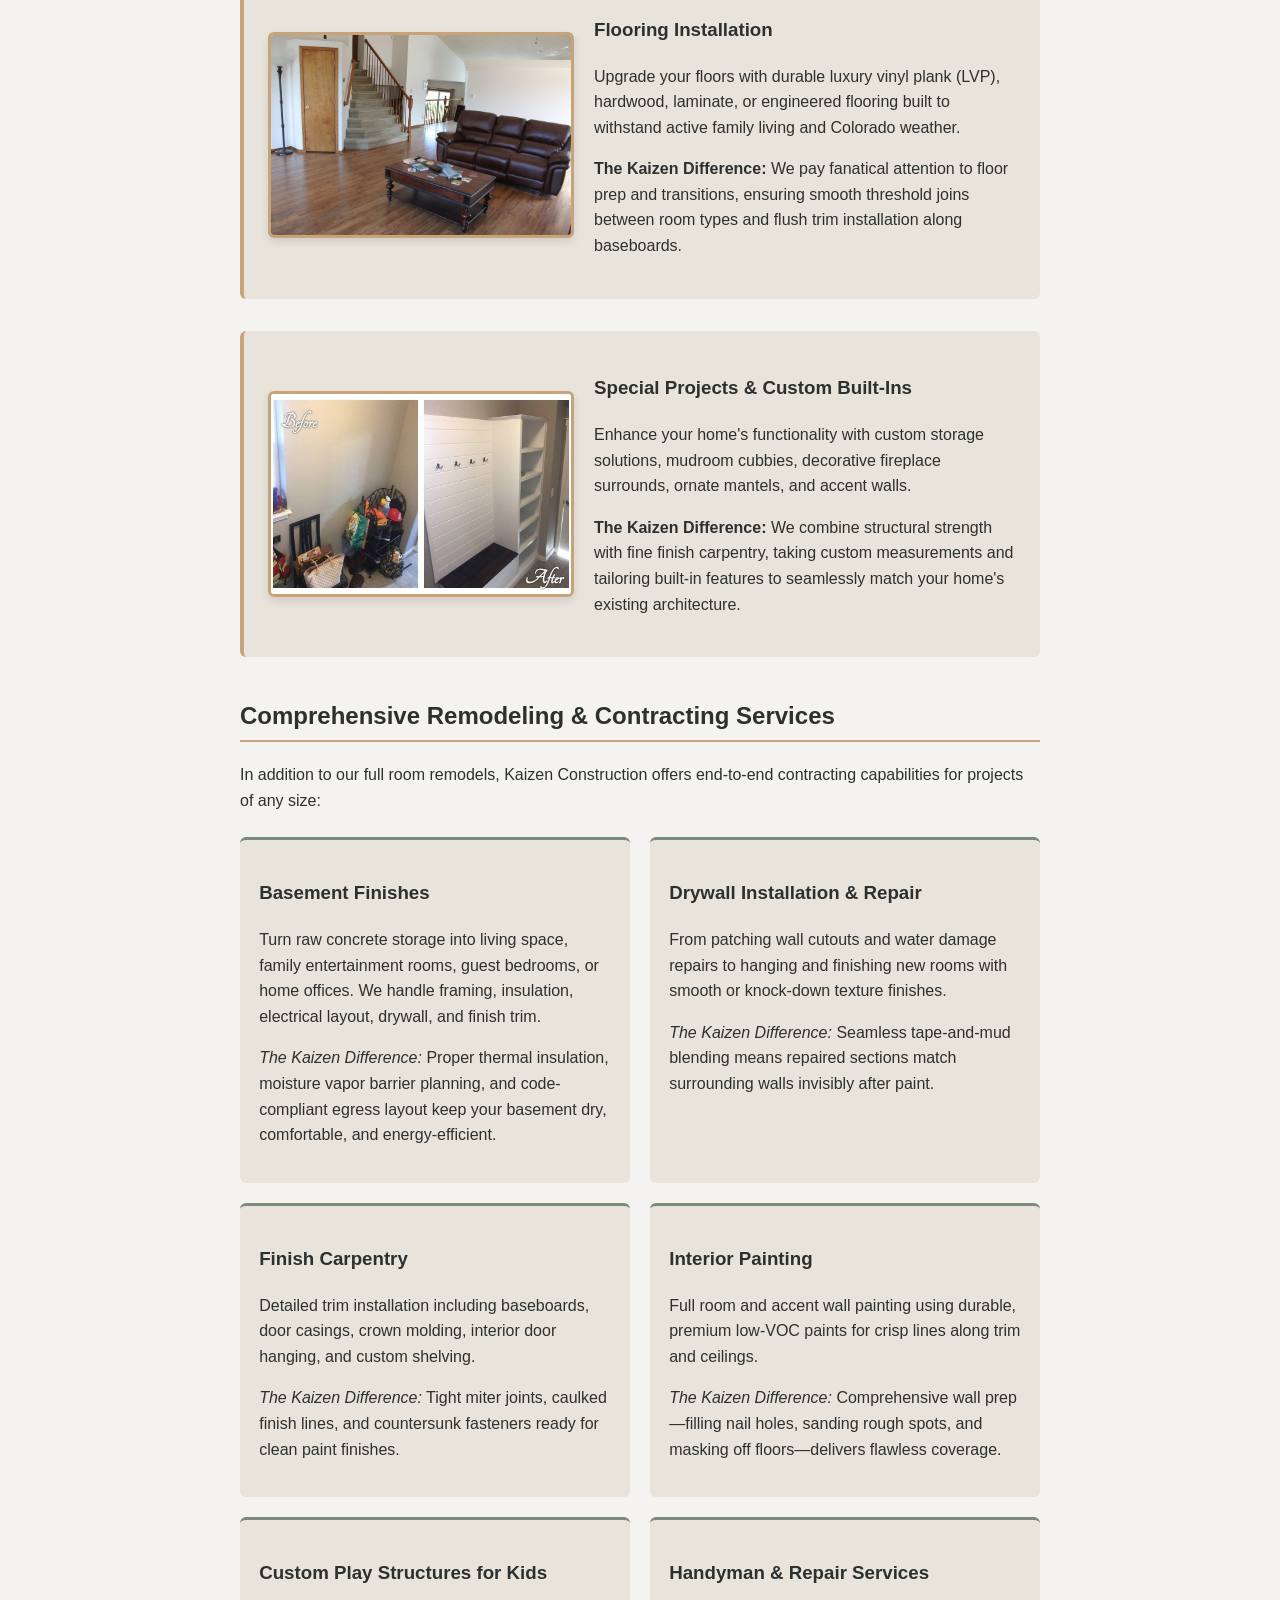
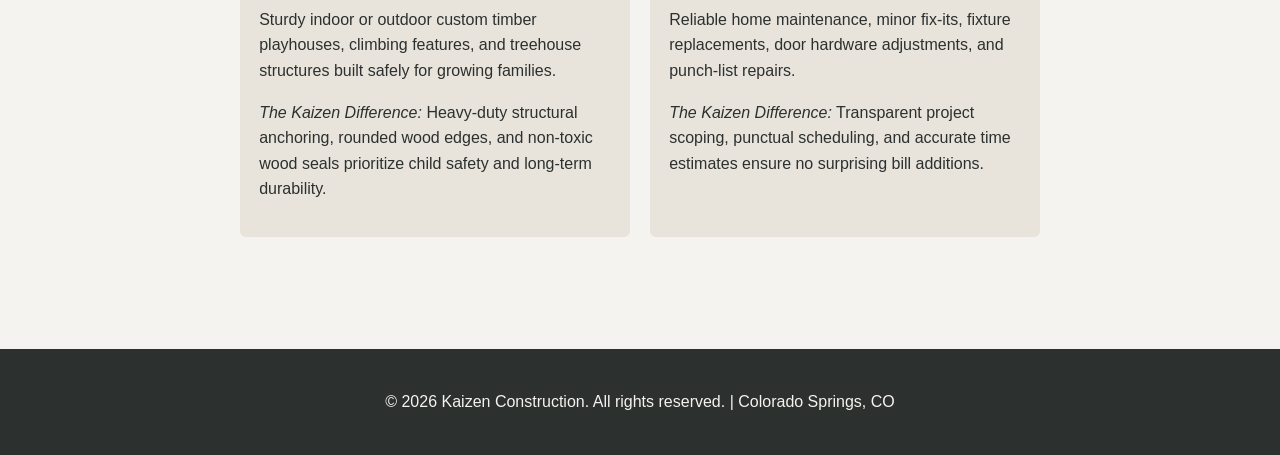
<file: services.html>
<!DOCTYPE html>
<html lang="en">
<head>
  <meta charset="UTF-8">
  <meta name="viewport" content="width=device-width, initial-scale=1.0">
  <meta name="description" content="Professional residential remodeling and carpentry services by Kaizen Construction in Colorado Springs. Specialized in kitchens, bathrooms, tile, basements, and custom projects.">
  <title>Services - Kaizen Construction</title>
  <link rel="stylesheet" href="styles.css">
</head>

<body>
<header>
  <h1>Kaizen Construction</h1>
  <nav>
    <ul>
      <li><a href="index.html">Home</a></li>
      <li><a href="about.html">About</a></li>
      <li><a href="services.html">Services</a></li>
      <li><a href="reviews.html">Reviews</a></li>
      <li><a href="gallery.html">Gallery</a></li>
      <li><a href="contact.html">Contact</a></li>
    </ul>
  </nav>
</header>

<main class="home-main">
  <section class="services-intro">
    <h2>Our Remodeling & Renovation Services</h2>
    <p>At Kaizen Construction, we bring continuous improvement, meticulous craftsmanship, and transparent communication to every project across Colorado Springs. Whether you are updating a single room or completing a whole-home transformation, we treat your living space with respect, keeping job sites clean and working efficiently to turn your vision into reality.</p>
  </section>

  <section class="featured-services">
    <h2>Featured Specialized Services</h2>

    <div class="service-card">
      <img src="gallery/kitchen6.jpg" alt="Remodeled kitchen with custom cabinetry and subway tile backsplash by Kaizen Construction" class="page-photo">
      <div class="service-details">
        <h3>Kitchen Remodels</h3>
        <p>From full layout reconfigurations and cabinet installations to custom stone countertops and tile backsplashes, we craft functional, beautiful culinary spaces tailored to your daily routine.</p>
        <p><strong>The Kaizen Difference:</strong> We focus on precision prep work and seamless layout transitions. Every cabinet is anchored level, backsplashes are meticulously aligned, and plumbing/electrical upgrades are executed cleanly with zero shortcuts.</p>
      </div>
    </div>

    <div class="service-card">
      <img src="gallery/bathroom12.jpg" alt="Custom tiled tub and shower surround built by Kaizen Construction" class="page-photo">
      <div class="service-details">
        <h3>Bathroom Remodels</h3>
        <p>Transform your worn bathroom into a spa-like retreat with custom walk-in tile showers, alcove tub surrounds, modern vanities, and upgraded fixtures.</p>
        <p><strong>The Kaizen Difference:</strong> Waterproofing integrity is non-negotiable. We install industry-leading moisture barrier systems under every shower wall and floor tile, protecting your home's framing for decades to come.</p>
      </div>
    </div>

    <div class="service-card">
      <img src="gallery/Flooring1.jpg" alt="Precision chevron marble-look tile floor installation" class="page-photo">
      <div class="service-details">
        <h3>Tiling & Custom Tile Work</h3>
        <p>We specialize in intricate tile patterns, including herringbone, chevron, mosaic accents, vertical stack, and large-format porcelain wall and floor tile.</p>
        <p><strong>The Kaizen Difference:</strong> Crisp grout lines and flat surfaces set our tile work apart. We take the extra time to properly level subfloors and use mechanical tile leveling clips to eliminate lippage entirely.</p>
      </div>
    </div>

    <div class="service-card">
      <img src="gallery/flooring13.jpg" alt="Warm luxury vinyl plank flooring installed in living room" class="page-photo">
      <div class="service-details">
        <h3>Flooring Installation</h3>
        <p>Upgrade your floors with durable luxury vinyl plank (LVP), hardwood, laminate, or engineered flooring built to withstand active family living and Colorado weather.</p>
        <p><strong>The Kaizen Difference:</strong> We pay fanatical attention to floor prep and transitions, ensuring smooth threshold joins between room types and flush trim installation along baseboards.</p>
      </div>
    </div>

    <div class="service-card">
      <img src="gallery/special1.jpg" alt="Built-in custom white entryway mudroom bench and shelving unit" class="page-photo">
      <div class="service-details">
        <h3>Special Projects & Custom Built-Ins</h3>
        <p>Enhance your home's functionality with custom storage solutions, mudroom cubbies, decorative fireplace surrounds, ornate mantels, and accent walls.</p>
        <p><strong>The Kaizen Difference:</strong> We combine structural strength with fine finish carpentry, taking custom measurements and tailoring built-in features to seamlessly match your home's existing architecture.</p>
      </div>
    </div>
  </section>

  <section class="additional-services">
    <h2>Comprehensive Remodeling & Contracting Services</h2>
    <p>In addition to our full room remodels, Kaizen Construction offers end-to-end contracting capabilities for projects of any size:</p>

    <div class="services-list-grid">
      <div class="service-list-item">
        <h3>Basement Finishes</h3>
        <p>Turn raw concrete storage into living space, family entertainment rooms, guest bedrooms, or home offices. We handle framing, insulation, electrical layout, drywall, and finish trim.</p>
        <p><em>The Kaizen Difference:</em> Proper thermal insulation, moisture vapor barrier planning, and code-compliant egress layout keep your basement dry, comfortable, and energy-efficient.</p>
      </div>

      <div class="service-list-item">
        <h3>Drywall Installation & Repair</h3>
        <p>From patching wall cutouts and water damage repairs to hanging and finishing new rooms with smooth or knock-down texture finishes.</p>
        <p><em>The Kaizen Difference:</em> Seamless tape-and-mud blending means repaired sections match surrounding walls invisibly after paint.</p>
      </div>

      <div class="service-list-item">
        <h3>Finish Carpentry</h3>
        <p>Detailed trim installation including baseboards, door casings, crown molding, interior door hanging, and custom shelving.</p>
        <p><em>The Kaizen Difference:</em> Tight miter joints, caulked finish lines, and countersunk fasteners ready for clean paint finishes.</p>
      </div>

      <div class="service-list-item">
        <h3>Interior Painting</h3>
        <p>Full room and accent wall painting using durable, premium low-VOC paints for crisp lines along trim and ceilings.</p>
        <p><em>The Kaizen Difference:</em> Comprehensive wall prep—filling nail holes, sanding rough spots, and masking off floors—delivers flawless coverage.</p>
      </div>

      <div class="service-list-item">
        <h3>Custom Play Structures for Kids</h3>
        <p>Sturdy indoor or outdoor custom timber playhouses, climbing features, and treehouse structures built safely for growing families.</p>
        <p><em>The Kaizen Difference:</em> Heavy-duty structural anchoring, rounded wood edges, and non-toxic wood seals prioritize child safety and long-term durability.</p>
      </div>

      <div class="service-list-item">
        <h3>Handyman & Repair Services</h3>
        <p>Reliable home maintenance, minor fix-its, fixture replacements, door hardware adjustments, and punch-list repairs.</p>
        <p><em>The Kaizen Difference:</em> Transparent project scoping, punctual scheduling, and accurate time estimates ensure no surprising bill additions.</p>
      </div>
    </div>
  </section>
</main>

<footer>
  <p>&copy; 2026 Kaizen Construction. All rights reserved. | Colorado Springs, CO</p>
</footer>
</body>
</html>
</file>
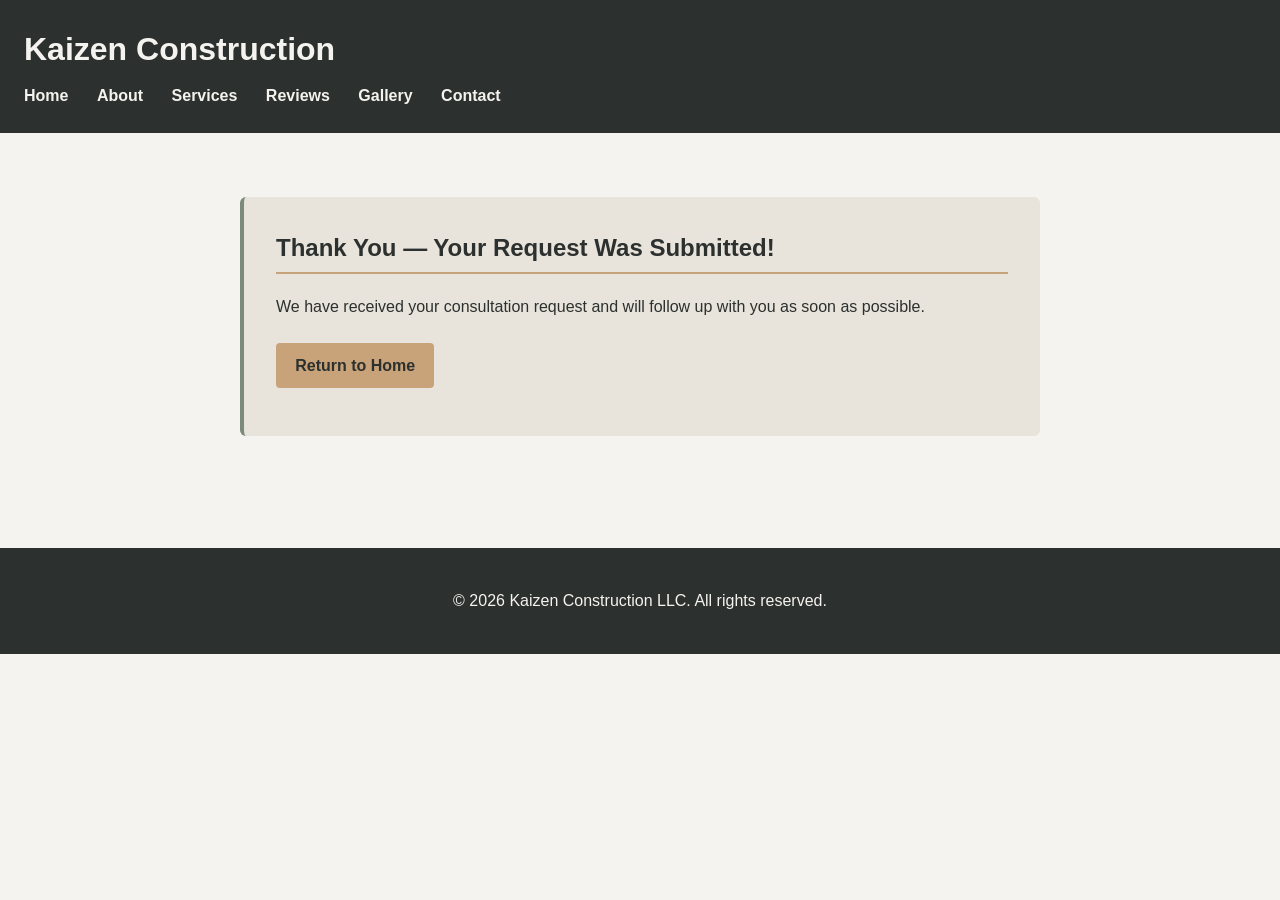
<file: welcome.html>
<!doctype html>
<html lang="en">

<head>
  <meta charset="utf-8">
  <meta name="viewport" content="width=device-width, initial-scale=1.0">
  <meta name="description" content="Kaizen Construction consultation request confirmation.">
  <title>Kaizen Construction | Consultation Request Received</title>
  <link rel="stylesheet" href="styles.css">
  <style>
    .confirmation-box {
      background-color: #E8E4DC;
      padding: 2rem;
      border-radius: 6px;
      border-left: 4px solid #7A8B79;
      margin-top: 1.5rem;
    }
  </style>
</head>

<body>
  <header>
    <h1>Kaizen Construction</h1>
    <nav>
      <ul>
        <li><a href="index.html">Home</a></li>
        <li><a href="about.html">About</a></li>
        <li><a href="services.html">Services</a></li>
        <li><a href="reviews.html">Reviews</a></li>
        <li><a href="gallery.html">Gallery</a></li>
        <li><a href="contact.html">Contact</a></li>
      </ul>
    </nav>
  </header>

  <main class="contact-main">
    <section class="confirmation-box">
      <h2>Thank You — Your Request Was Submitted!</h2>
      <p>We have received your consultation request and will follow up with you as soon as possible.</p>
      <div id="submission-details"></div>
      <p style="margin-top: 1.5rem;"><a href="index.html" class="cta-button">Return to Home</a></p>
    </section>
  </main>

  <footer>
    <p>&copy; 2026 Kaizen Construction LLC. All rights reserved.</p>
  </footer>

  <script>
    const params = new URLSearchParams(window.location.search);
    const name = params.get('name');
    const email = params.get('email');
    const phone = params.get('phone');
    const project = params.get('project');

    let html = '';
    if (name) html += `<p><strong>Name:</strong> ${escapeHtml(name)}</p>`;
    if (email) html += `<p><strong>Email:</strong> ${escapeHtml(email)}</p>`;
    if (phone) html += `<p><strong>Phone:</strong> ${escapeHtml(phone)}</p>`;
    if (project) html += `<p><strong>Project Details:</strong> ${escapeHtml(project)}</p>`;

    if (html !== '') {
      document.getElementById('submission-details').innerHTML = html;
    }

    function escapeHtml(str) {
      return str.replace(/&/g, "&amp;").replace(/</g, "&lt;").replace(/>/g, "&gt;").replace(/"/g, "&quot;").replace(/'/g, "&#039;");
    }
  </script>
</body>

</html>
</file>
<file: styles.css>
body { 
    font-family: sans-serif;
    margin: 0;
    padding: 0;
    background-color: #F5F3EF;
    color: #2C302E;
    line-height: 1.6;
}

header { 
    background: #2C302E; 
    color: #F5F3EF;
    padding: 1.5rem;
}

header h1 {
    margin: 0 0 0.5rem 0;
}

nav ul {
    list-style: none;
    padding: 0;
    margin: 0;
}

nav li {
    display: inline;
    margin-right: 1.5rem;
}

nav a {
    color: #F5F3EF;
    text-decoration: none;
    font-weight: bold;
}

nav a:hover {
    color: #7A8B79;
}

.hero {
    background-color: #2C302E;
    color: #F5F3EF;
    text-align: center;
    padding: 3rem 2rem;
    border-bottom: 4px solid #C8A279;
}

.hero h2 {
    font-size: 2rem;
    margin-top: 0;
    color: #F5F3EF;
    border: none;
}

.hero p {
    max-width: 600px;
    margin: 1rem auto 1.5rem auto;
}

.cta-button {
    background-color: #C8A279;
    color: #2C302E;
    padding: 0.6rem 1.2rem;
    text-decoration: none;
    font-weight: bold;
    border-radius: 4px;
    display: inline-block;
}

.cta-button:hover {
    background-color: #7A8B79;
    color: #F5F3EF;
}

.home-main {
    max-width: 800px;
    margin: 0 auto;
    padding: 2.5rem 1.5rem;
}

.home-main section {
    margin-bottom: 2.5rem;
}

.container {
    max-width: 1200px;
    margin: 0 auto;
    padding: 0 20px;
}

.sidebar-layout {
    display: grid;
    grid-template-columns: 280px 1fr;
    gap: 20px;
    padding: 20px 0;
}

.sidebar-l { 
    background: #E8E4DC; 
    padding: 1.5rem; 
    border-radius: 4px;
    height: fit-content;
}

.sidebar-l h2 {
    font-size: 1.3rem;
    margin-top: 0;
    border-bottom: 2px solid #7A8B79;
    padding-bottom: 0.3rem;
}

.about-main { 
    background: #F5F3EF; 
    padding: 1rem; 
}

h2 {
    color: #2C302E;
    border-bottom: 2px solid #C8A279;
    padding-bottom: 0.3rem;
    margin-top: 0;
}

h2:not(:first-child) {
    margin-top: 2rem;
}

blockquote {
    background-color: #E8E4DC;
    border-left: 4px solid #7A8B79;
    margin: 0;
    padding: 1.2rem;
    font-style: italic;
}

blockquote p {
    margin: 0 0 0.5rem 0;
}

blockquote cite {
    font-style: normal;
    font-weight: bold;
    color: #2C302E;
    font-size: 0.9rem;
}

footer { 
    background: #2C302E; 
    color: #F5F3EF; 
    text-align: center;
    padding: 1.5rem;
    margin-top: 2rem;
}

.contact-main {
    max-width: 800px;
    margin: 0 auto;
    padding: 2.5rem 1.5rem;
}

.contact-main section {
    margin-bottom: 2.5rem;
}

.contact-table {
    width: 100%;
    border-collapse: collapse;
    margin-top: 1rem;
    background-color: #E8E4DC;
    border-radius: 4px;
    overflow: hidden;
}

.contact-table th, 
.contact-table td {
    padding: 0.8rem 1.2rem;
    text-align: left;
    border-bottom: 1px solid #D5D1C8;
}

.contact-table th {
    background-color: #7A8B79;
    color: #F5F3EF;
}

.contact-form {
    background-color: #E8E4DC;
    padding: 1.5rem;
    border-radius: 4px;
    border-left: 4px solid #C8A279;
}

.contact-form div {
    margin-bottom: 1.2rem;
}

.contact-form label {
    display: block;
    margin-bottom: 0.4rem;
    font-weight: bold;
    color: #2C302E;
}

.contact-form input[type="text"],
.contact-form input[type="email"],
.contact-form input[type="tel"] {
    width: 100%;
    padding: 0.6rem;
    border: 1px solid #B8B4AC;
    border-radius: 4px;
    background-color: #F5F3EF;
    box-sizing: border-box;
    font-family: inherit;
}

.contact-form textarea {
    width: 100%;
    padding: 0.6rem;
    border: 1px solid #B8B4AC;
    border-radius: 4px;
    background-color: #F5F3EF;
    box-sizing: border-box;
    font-family: inherit;
    resize: vertical;
}

a {
    color: #C8A279;
    text-decoration: none;
}

a:hover {
    color: #7A8B79;
    text-decoration: underline;
}

p a {
    color: #2C302E;
    font-weight: bold;
}

p a:hover {
    color: #7A8B79;
}

.content-image-wrapper {
    margin: 1.5rem 0 0 0;
    text-align: center;
}

.page-photo {
    max-width: 450px;
    width: 100%;
    height: auto;
    border-radius: 6px;
    border: 3px solid #C8A279;
    box-shadow: 0 4px 8px rgba(0, 0, 0, 0.1);
}

.gallery-section {
  padding: 60px 0;
  background-color: #f9f9f9;
}

.gallery-filters {
  display: flex;
  justify-content: center;
  gap: 10px;
  flex-wrap: wrap;
  margin-bottom: 30px;
}

.filter-btn {
  background: #ffffff;
  border: 1px solid #ddd;
  padding: 8px 18px;
  border-radius: 20px;
  cursor: pointer;
  font-weight: 500;
  transition: all 0.3s ease;
}

.filter-btn.active,
.filter-btn:hover {
  background: #2b3a42;
  color: #ffffff;
  border-color: #2b3a42;
}

.gallery-grid {
  display: grid;
  grid-template-columns: repeat(auto-fill, minmax(280px, 1fr));
  gap: 20px;
}

.gallery-item {
  position: relative;
  overflow: hidden;
  border-radius: 8px;
  box-shadow: 0 4px 10px rgba(0, 0, 0, 0.08);
  cursor: pointer;
  background: #eee;
  transition: transform 0.3s ease, opacity 0.3s ease;
}

.gallery-item.hide {
  display: none;
}

.gallery-item img {
  width: 100%;
  height: 260px;
  object-fit: cover;
  display: block;
  transition: transform 0.4s ease;
}

.gallery-item:hover img {
  transform: scale(1.05);
}

.lightbox {
  display: none;
  position: fixed;
  z-index: 1000;
  top: 0;
  left: 0;
  width: 100%;
  height: 100%;
  background-color: rgba(0, 0, 0, 0.9);
  justify-content: center;
  align-items: center;
  flex-direction: column;
}

.lightbox.active {
  display: flex;
}

.lightbox-content {
  max-width: 90%;
  max-height: 80vh;
  border-radius: 4px;
}

#lightbox-caption {
  margin-top: 15px;
  color: #fff;
  text-align: center;
  font-size: 1rem;
  max-width: 80%;
}

.lightbox-close {
  position: absolute;
  top: 20px;
  right: 35px;
  color: #fff;
  font-size: 40px;
  font-weight: bold;
  cursor: pointer;
}

.service-card {
  display: flex;
  flex-direction: column;
  gap: 20px;
  background-color: #E8E4DC;
  padding: 1.5rem;
  border-radius: 6px;
  margin-bottom: 2rem;
  border-left: 4px solid #C8A279;
}

@media (min-width: 768px) {
  .service-card {
    flex-direction: row;
    align-items: center;
  }
  .service-card img {
    width: 300px;
    height: 200px;
    object-fit: cover;
  }
}

.service-details {
  flex: 1;
}

.services-list-grid {
  display: grid;
  grid-template-columns: repeat(auto-fit, minmax(280px, 1fr));
  gap: 20px;
  margin-top: 1.5rem;
}

.service-list-item {
  background-color: #E8E4DC;
  padding: 1.2rem;
  border-radius: 6px;
  border-top: 3px solid #7A8B79;
}

@media (max-width: 768px) {
  .sidebar-layout {
    grid-template-columns: 1fr;
  }

  nav li {
    display: inline-block;
    margin-bottom: 0.5rem;
  }

  .hero {
    padding: 2rem 1rem;
  }

  .hero h2 {
    font-size: 1.5rem;
  }
}
</file>
